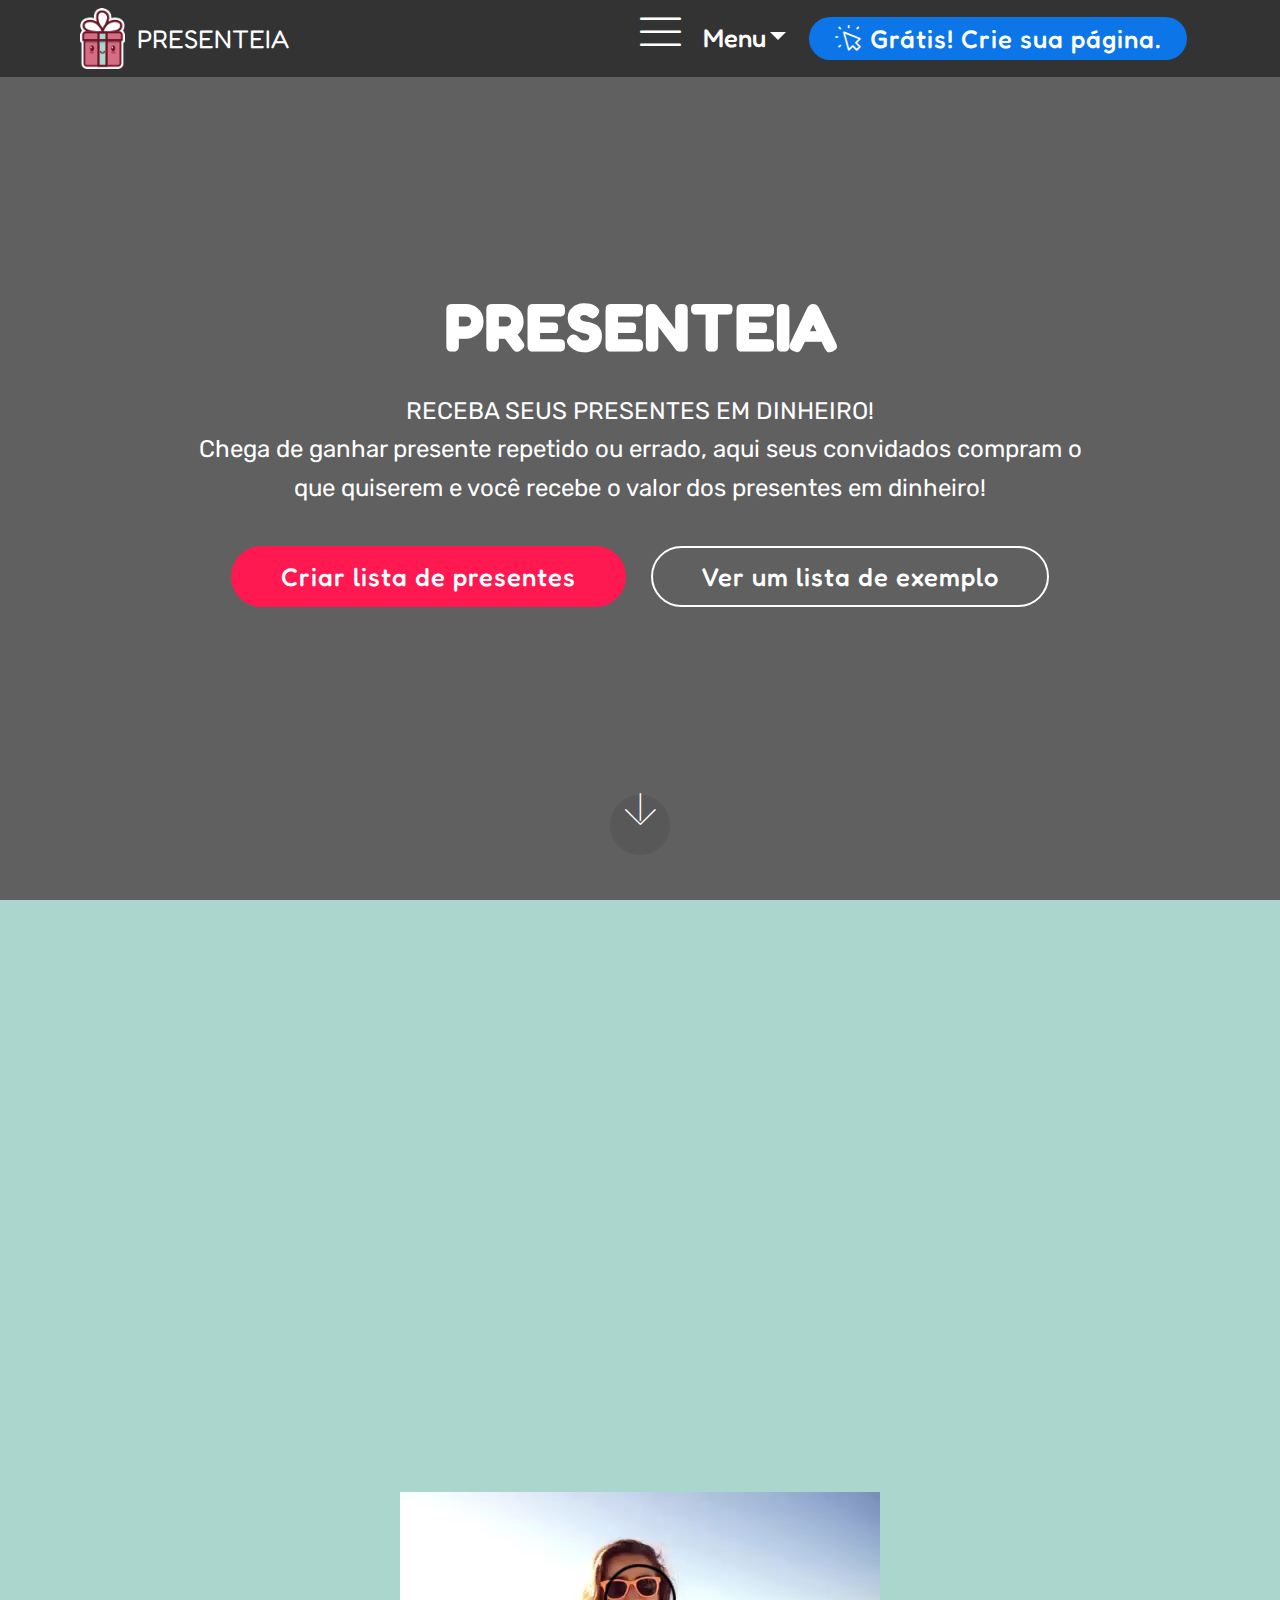
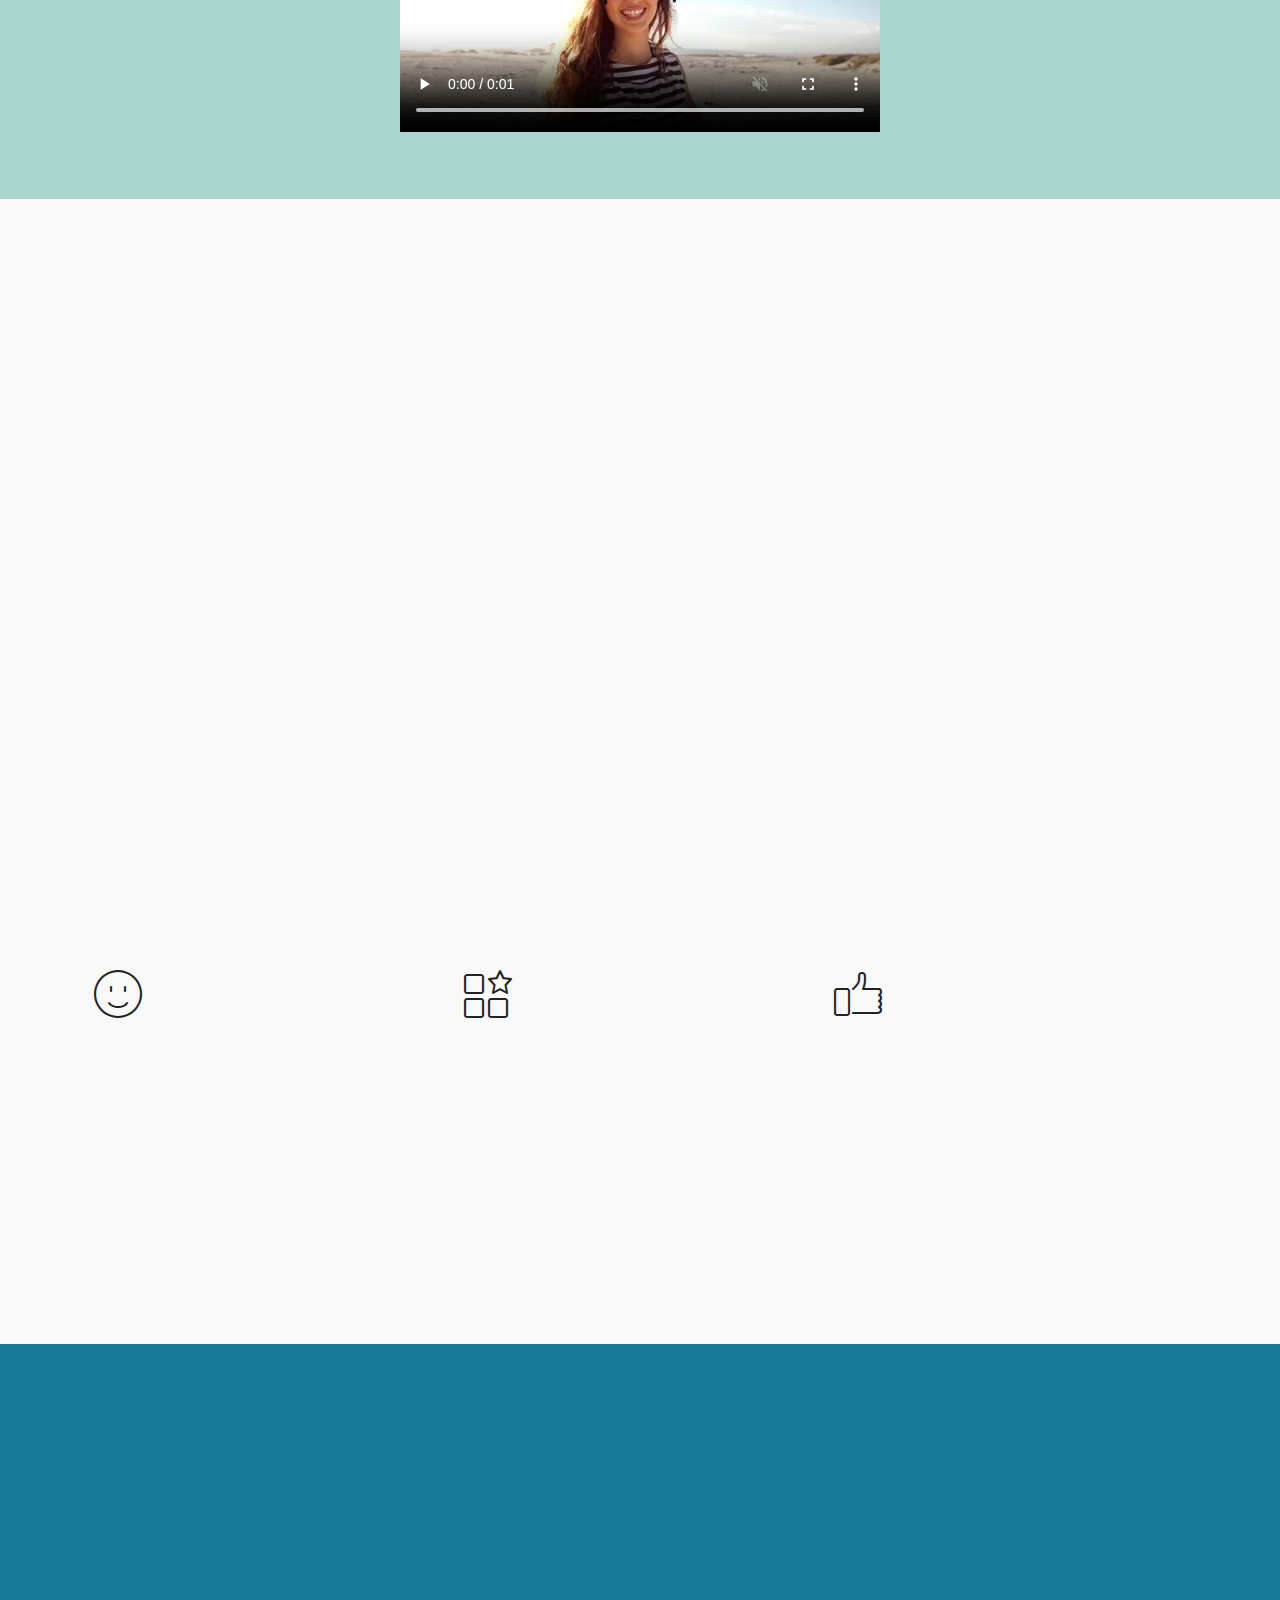
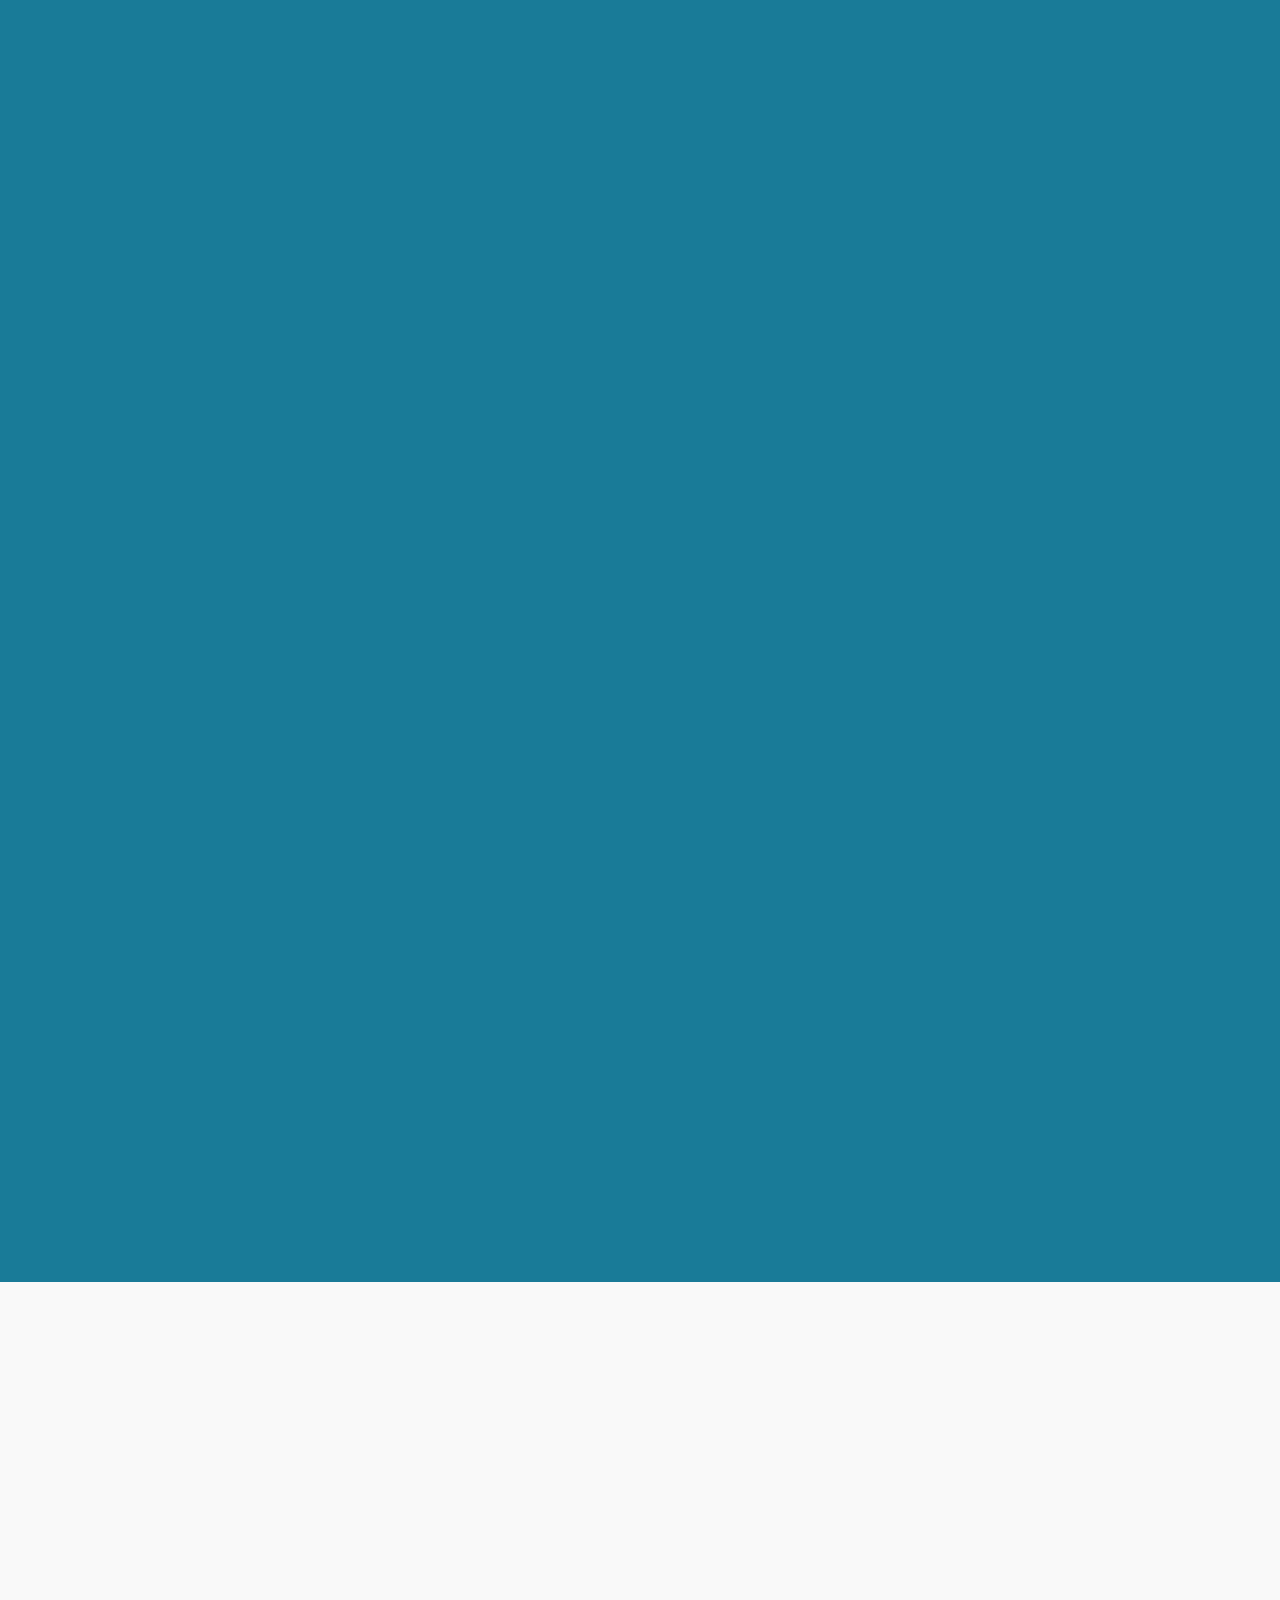
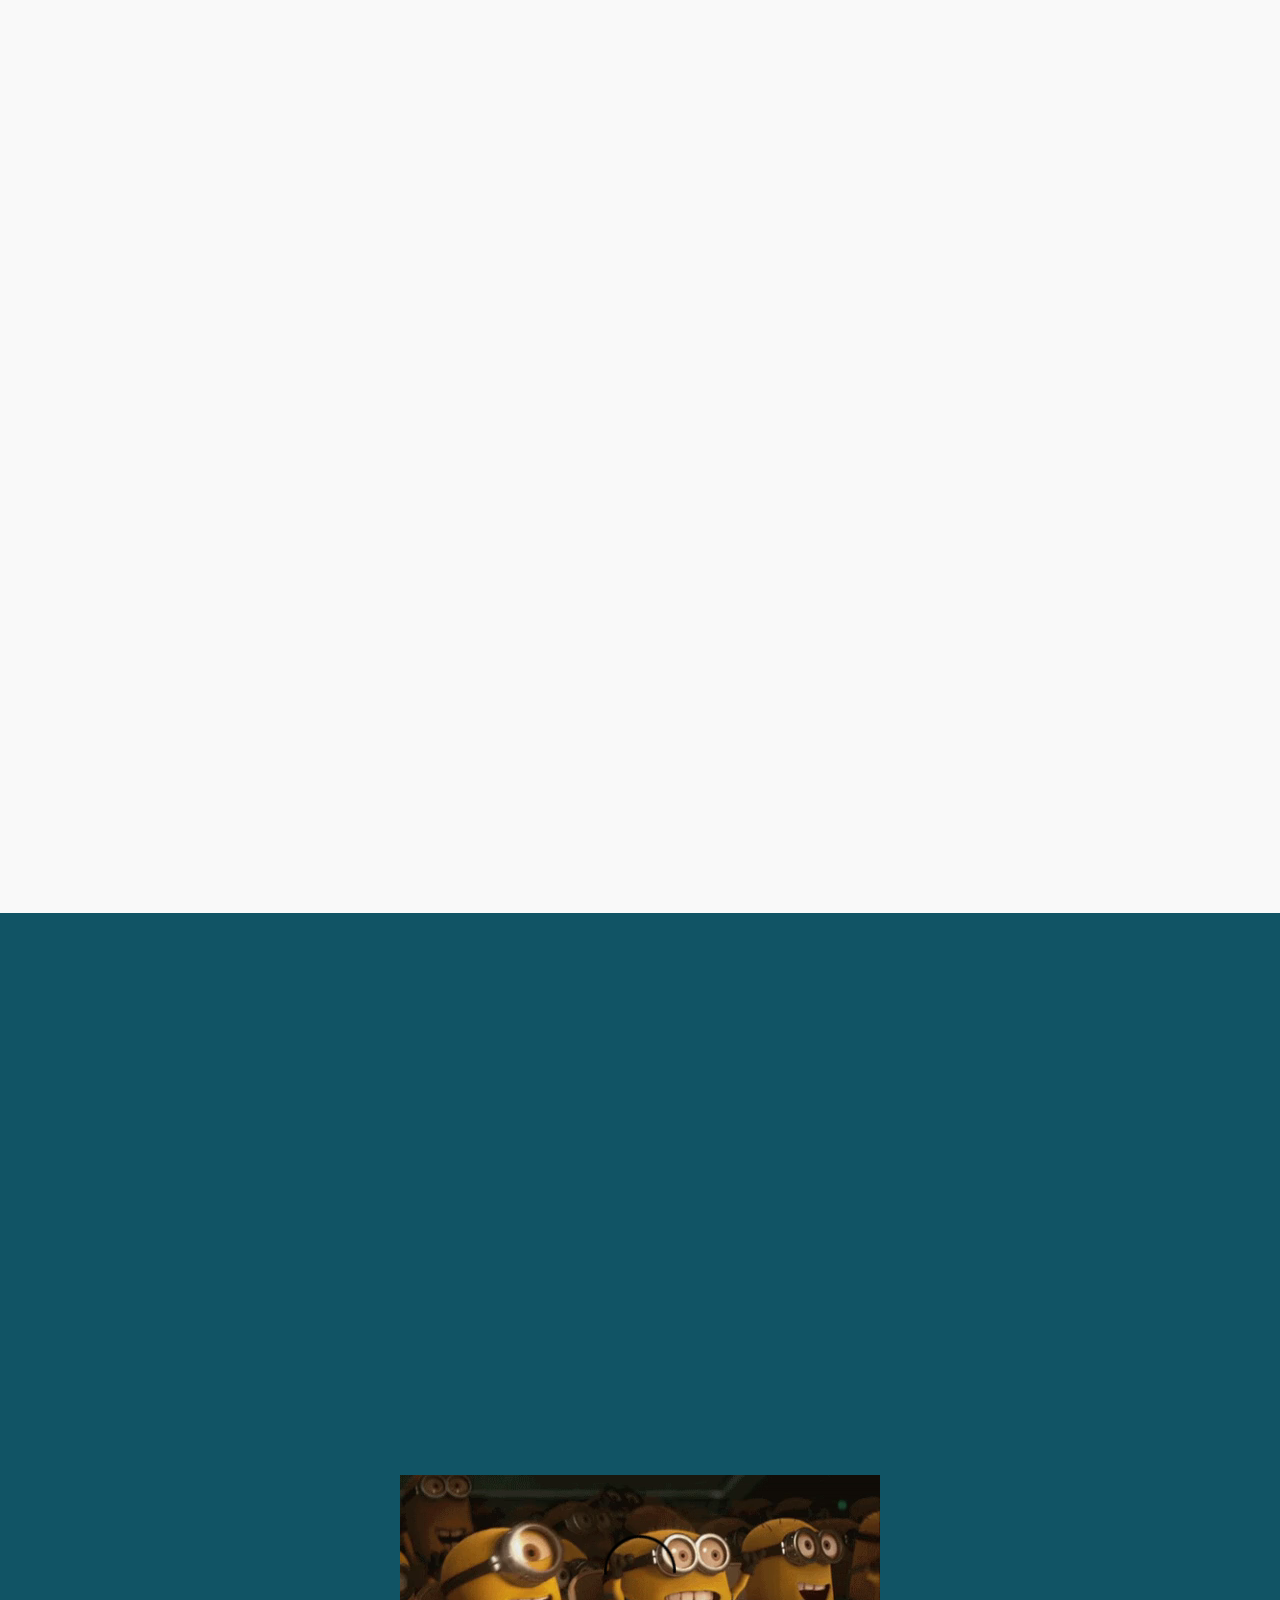
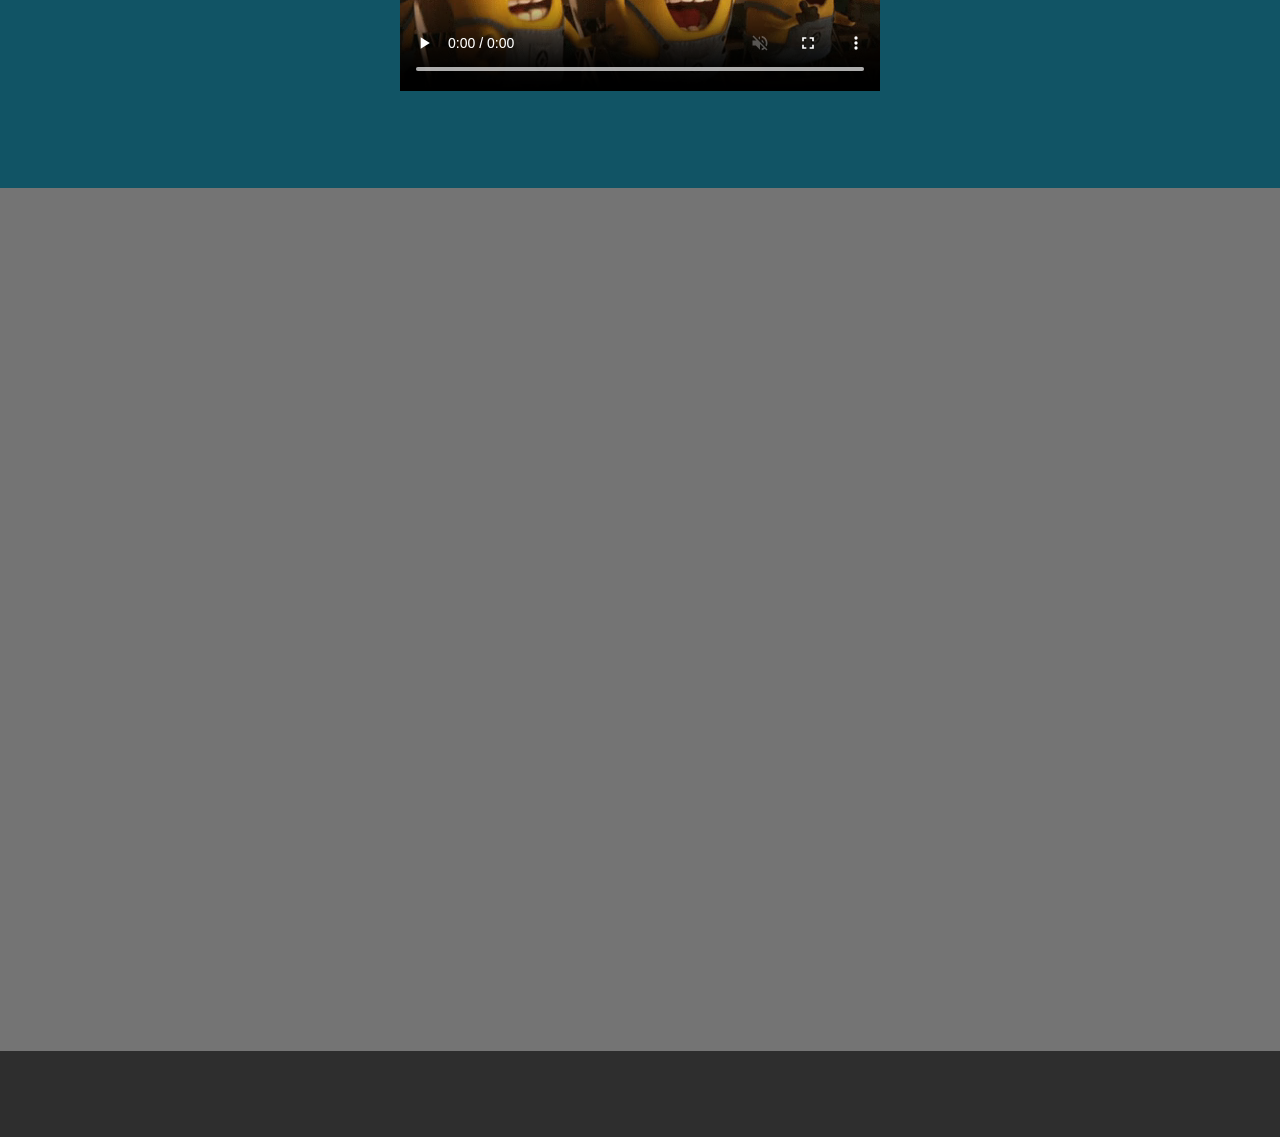
<file: index.html>
<!DOCTYPE html>
<html>
<head>
  <!-- Site made with Mobirise Website Builder v4.3.4, https://mobirise.com -->
  <meta charset="UTF-8">
  <meta http-equiv="X-UA-Compatible" content="IE=edge">
  <meta name="generator" content="Mobirise v4.3.4, mobirise.com">
  <meta name="viewport" content="width=device-width, initial-scale=1">
  <link rel="shortcut icon" href="/favicon.ico" type="image/x-icon">
  <meta name="description" content="PRESENTEIA - receba seus presentes em dinheiro! Chega de ganhar presente repetido ou errado, aqui seus convidados compram o que quiserem e você recebe o valor dos presentes em dinheiro!">
  <title>Presenteia. A melhor forma de ganhar presentes!</title>
  <link rel="stylesheet" href="assets/web/assets/mobirise-icons-bold/mobirise-icons-bold.css">
  <link rel="stylesheet" href="assets/web/assets/mobirise-icons/mobirise-icons.css">
  <link rel="stylesheet" href="assets/tether/tether.min.css">
  <link rel="stylesheet" href="assets/bootstrap/css/bootstrap.min.css">
  <link rel="stylesheet" href="assets/bootstrap/css/bootstrap-grid.min.css">
  <link rel="stylesheet" href="assets/bootstrap/css/bootstrap-reboot.min.css">
  <link rel="stylesheet" href="assets/dropdown/css/style.css">
  <link rel="stylesheet" href="assets/animate.css/animate.min.css">
  <link rel="stylesheet" href="assets/theme/css/style.css">
  <link rel="stylesheet" href="assets/mobirise/css/mbr-additional.css" type="text/css">
  
  
  <script>(function(w,d,s,l,i){w[l]=w[l]||[];w[l].push({'gtm.start':
new Date().getTime(),event:'gtm.js'});var f=d.getElementsByTagName(s)[0],
j=d.createElement(s),dl=l!='dataLayer'?'&l='+l:'';j.async=true;j.src=
'https://www.googletagmanager.com/gtm.js?id='+i+dl;f.parentNode.insertBefore(j,f);
})(window,document,'script','dataLayer','GTM-5D5BR7Z');</script>
<meta property="og:image" content="https://www.presenteia.com.br/assets/images/social_cover_a.jpg" />
</head>
<body>
<section class="menu cid-qA0Wo60BeO" once="menu" id="menu1-e" data-rv-view="31">  <nav class="navbar navbar-expand beta-menu navbar-dropdown align-items-center navbar-fixed-top navbar-toggleable-sm"> <button class="navbar-toggler navbar-toggler-right" type="button" data-toggle="collapse" data-target="#navbarSupportedContent" aria-controls="navbarSupportedContent" aria-expanded="false" aria-label="Toggle navigation"> <div class="hamburger"> <span></span> <span></span> <span></span> <span></span> </div> </button> <div class="menu-logo"> <div class="navbar-brand"> <span class="navbar-logo"> <a href="https://www.presenteia.com.br"> <img src="assets/images/logo2.png" alt="Presenteia" media-simple="true" style="height: 3.8rem;"> </a> </span> <span class="navbar-caption-wrap"><a class="navbar-caption text-white display-4" href="https://www.presenteia.com.br"><span style="font-weight: normal;"> PRESENTEIA </span></a></span> </div> </div> <div class="collapse navbar-collapse" id="navbarSupportedContent"> <ul class="navbar-nav nav-dropdown" data-app-modern-menu="true"><li class="nav-item dropdown"> <a class="nav-link link text-white dropdown-toggle display-4" href="index.html#o-que-e" data-toggle="dropdown-submenu" aria-expanded="false"> <span class="mbrib-menu mbr-iconfont mbr-iconfont-btn"></span> Menu</a> <div class="dropdown-menu"> <a class="text-white dropdown-item display-4" href="index.html#o-que-e"> <span class="mbri-info mbr-iconfont mbr-iconfont-btn"></span> O que é</a> <a class="text-white dropdown-item display-4" href="index.html#o-que-e"> <span class="mbri-info mbr-iconfont mbr-iconfont-btn"></span> O que é</a> <a class="text-white dropdown-item display-4" href="index.html#como-funciona"> <span class="mbrib-setting mbr-iconfont mbr-iconfont-btn"></span> &nbsp;Como funciona</a> <a class="text-white dropdown-item display-4" href="index.html#seguranca"> <span class="mbrib-key mbr-iconfont mbr-iconfont-btn"></span> Segurança!</a> <a class="text-white dropdown-item display-4" href="index.html#precos-e-taxas"> <span class="mbrib-cash mbr-iconfont mbr-iconfont-btn"></span> &nbsp;Preços e Taxas</a> <a class="text-white dropdown-item display-4" href="index.html#cadastro"> <span class="mbri-user mbr-iconfont mbr-iconfont-btn"></span> Cadastro grátis</a> <a class="text-white dropdown-item display-4" href="/modelo"> <span class="mbri-features mbr-iconfont mbr-iconfont-btn"></span>Ver um exemplo</a> <a class="text-white dropdown-item display-4" href="index.html#ajuda"> <span class="mbrib-question mbr-iconfont mbr-iconfont-btn"></span> &nbsp;Ajuda, enviar e-mail</a> </div> </li></ul> <div class="navbar-buttons mbr-section-btn"><a class="btn btn-sm btn-primary display-4" href="index.html#cadastro"> <span class="mbrib-cursor-click mbr-iconfont mbr-iconfont-btn"></span> Grátis! Crie sua página.</a></div> </div> </nav> </section>

<section class="engine"><a href="https://mobirise.co/q">bootstrap slider</a></section><section class="cid-qA0Wo6HFC0 mbr-fullscreen" data-bg-video="https://www.youtube.com/embed/ZKODEMifHH4?rel=0&amp;showinfo=0&amp;autoplay=1&amp;loop=1" id="header2-f" data-rv-view="33">

    

    <div class="mbr-overlay" style="opacity: 0.7; background-color: rgb(35, 35, 35);"></div>

    <div class="container align-center">
        <div class="row justify-content-md-center">
            <div class="mbr-white col-md-10">
                <h1 class="mbr-section-title mbr-bold pb-3 mbr-fonts-style display-1">
                    PRESENTEIA</h1>
                
                <p class="mbr-text pb-3 mbr-fonts-style display-5">RECEBA SEUS PRESENTES EM DINHEIRO!<br>Chega de ganhar presente repetido ou errado, aqui seus convidados compram o que quiserem e você recebe o valor dos presentes em dinheiro!</p>
                <div class="mbr-section-btn"><a class="btn btn-md btn-secondary display-4" href="index.html#cadastro">Criar lista de presentes</a>
                    <a class="btn btn-md btn-white-outline display-4" href="/modelo">Ver um lista de exemplo</a></div>
            </div>
        </div>
    </div>
    <div class="mbr-arrow hidden-sm-down" aria-hidden="true">
        <a href="#next">
            <i class="mbri-down mbr-iconfont"></i>
        </a>
    </div>
</section>

<section class="mbr-section content4 cid-qA1vtdsKSi" id="o-que-e" data-rv-view="37">

    

    <div class="container">
        <div class="media-container-row">
            <div class="title col-12 col-md-8">
                <h2 class="align-center pb-3 mbr-fonts-style display-2">
                    O que é o Presenteia e porque ele existe</h2>
                <h3 class="mbr-section-subtitle align-center mbr-light mbr-fonts-style display-5">
                    Todos nós gostamos de ganhar presentes em qualquer ocasião que seja, porém nem sempre gostamos do que ganhamos.<br>Muitas vezes os presentes não são bem o que esperávamos, nos fazendo ter que ir até a loja trocar ou no pior dos casos deixar o produto esquecido no fundo do armário.<br><br>Para resolver esse problema, criamos o Presenteia, aqui você cria uma página com os presentes que quiser e cada vez que alguém comprar algo, você recebe o valor do presente em DINHEIRO!<br><br>SIMPLES ASSIM! Você cria uma página, as pessoas compram por ela e o dinheiro cai no seu bolso!</h3>
                
            </div>
        </div>
    </div>
</section>

<section class="cid-qA7W10xZHW" id="image3-13" data-rv-view="39">

	

	<center>
		<video controls="controls" loop="loop" autoplay="autoplay" playsinline="playsinline" muted="muted">
			<source src="assets/videos/celebrate.mp4" type="video/mp4">
		</video>
	</center>
</section>

<section class="features14 cid-qA1Vt4aj9O" id="como-funciona" data-rv-view="40">
    
    

    
    <div class="container align-center">
        <h2 class="mbr-section-title pb-3 mbr-fonts-style display-2">Como funciona?</h2>
        <h3 class="mbr-section-subtitle pb-5 mbr-fonts-style display-5">Fácil! Apenas 4 passos te separam dos presentes perfeitos!</h3>
        <div class="media-container-column">
            <div class="row justify-content-center">
                <div class="card p-4 col-12 col-md-6 col-lg-4">
                    <div class="media pb-3">
                        <div class="card-img align-self-center">
                            <span class="mbr-iconfont mbri-smile-face" media-simple="true"></span>
                        </div>
                        <div class="media-body">
                            <h4 class="card-title py-2 align-left mbr-fonts-style display-5">1. Crie sua conta / cadastro</h4>
                        </div>
                    </div>                
                    <div class="card-box align-left">
                        <p class="mbr-text mbr-fonts-style display-7">
                           Cadastre-se em nosso site preenchendo o formulário no final da página (clique aqui para ir ao formulário).
                        </p>
                    </div>
                </div>

                <div class="card p-4 col-12 col-md-6 col-lg-4">
                <div class="media pb-3">
                    <div class="card-img align-self-center">
                        <span class="mbr-iconfont mbri-features" media-simple="true"></span>
                    </div>
                    <div class="media-body">
                        <h4 class="card-title py-2 align-left mbr-fonts-style display-5">2. Escolha os produtos / presentes</h4>
                    </div>
                </div>
                    <div class="card-box align-left">
                        <p class="mbr-text mbr-fonts-style display-7">Esse é o passo mais importante na verdade, para sua página ficar bonita e interessante é necessário que escolha alguns presentes e diga o quanto quer receber por cada presente.
<br>Veja aqui uma página que deixamos de exemplo.&nbsp;</p>
                    </div>
                </div>

                <div class="card p-4 col-12 col-md-6 col-lg-4">
                <div class="media pb-3">
                    <div class="card-img align-self-center">
                        <span class="mbr-iconfont mbri-like" media-simple="true"></span>
                    </div>
                    <div class="media-body">
                        <h4 class="card-title py-2 align-left mbr-fonts-style display-5">3. Pronto, agora é só compartilhar</h4>
                    </div>
                </div>
                    <div class="card-box align-left">
                        <p class="mbr-text mbr-fonts-style display-7">
                           Agora que sua página esta pronta e configurada, basta divulgar o link para todo mundo e começar a receber o dinheiro.<br><a href="/modelo">Veja aqui uma página de exemplo</a>.
                        </p>
                    </div>
                </div>

                
            </div>
            <div class="media-container-row">
                <div class="mbr-figure" style="width: 60%;">
                    <img src="assets/images/money.jpg" alt="Presenteia" title="" media-simple="true">
                </div>
            </div>
        </div>
    </div>
</section>

<section class="mbr-section content4 cid-qA6zromj0v" id="seguranca" data-rv-view="43">

    

    <div class="container">
        <div class="media-container-row">
            <div class="title col-12 col-md-8">
                <h2 class="align-center pb-3 mbr-fonts-style display-2">
                    SEGURANÇA!</h2>
                <h3 class="mbr-section-subtitle align-center mbr-light mbr-fonts-style display-5">Falar que o sistema é seguro todos falam, nós também podemos falar, ou melhor o Presenteia pode afirmar que nos preocupamos muito com a segurança de suas informações e que aqui é um ambiente confiável.<br><br>Mas não vamos ficar só falando, vamos mostrar porque! Toda sua navegação em nosso site é com HTTPS, ou seja, em seu navegador sempre terá um cadeado verde e/ou uma mensagem de "Seguro", sua página de presentes também será assim, gerando mais confiança e tranquilidade para seus amigos e familiares.<br><br><strong>Segurança com seu dinheiro!</strong><br><br>O dinheiro é seu, então nada mais justo do que ele ficar contigo.<br>Todas as compras na sua página caem direto na sua conta do Mercado pago e de lá você pode decidir se utilizará para fazer compras, transferir para sua conta bancária ou qualquer outra possibilidade que existir.<br><br>Não existe isso de ficarmos com seu dinheiro e depois transferir para você, ele será seu desde o primieiro momento.</h3>
                
            </div>
        </div>
    </div>
</section>

<section class="cid-qA8IlSW5Nu" id="image3-1h" data-rv-view="45">

    

    <figure class="mbr-figure container">
            <div class="image-block" style="width: 80%;">
                <img src="assets/images/pexels-photo-256738.jpeg" width="1400" alt="Mobirise" title="" media-simple="true">
                
            </div>
    </figure>
</section>

<section class="mbr-section content5 cid-qA1TXGXKpA" id="precos-e-taxas" data-rv-view="47">

    

    

    <div class="container">
        <div class="media-container-row">
            <div class="title col-12 col-md-8">
                <h2 class="align-center mbr-bold mbr-white pb-3 mbr-fonts-style display-1"><span style="font-weight: normal;">&nbsp; Preços e Taxas</span></h2>
                <h3 class="mbr-section-subtitle align-center mbr-light mbr-white pb-3 mbr-fonts-style display-5">
                    Quanto cobramos de você? Nada e nem vamos cobrar. <strong>Nosso serviço é totalmente gratuito</strong>!<br><br>Vale ressaltar, que nosso serviço depende de um processador de pagamentos, ou seja, uma empresa que é responsável por emitir os boletos e debitar dos cartões de crédito. Nesse caso eles cobraram um taxa de 4,99% a cada compra e quando você for transferi para sua conta bancária será cobrado R$ 3,00.<br>Você pode ver mais detalhes e entender melhor essas taxas <a href="https://www.mercadopago.com.br/ajuda/custo-receber-pagamentos_453" target="_blank">site do Mercado Pago</a>.</h3>
                
                
            </div>
        </div>
    </div>
</section>

<section class="cid-qA8Che3bBR" id="image3-1c" data-rv-view="50">

    

    <figure class="mbr-figure container">
            <div class="image-block" style="width: 80%;">
                <img src="assets/images/stocksnap-wnfc0ty1er.jpg" width="1400" alt="Mobirise" title="" media-simple="true">
                
            </div>
    </figure>
</section>

<section class="mbr-section form1 cid-qA6XQqDxEC" id="cadastro" data-rv-view="52">

    

    
    <div class="container">
        <div class="row justify-content-center">
            <div class="title col-12 col-lg-8">
                <h2 class="mbr-section-title align-center pb-3 mbr-fonts-style display-2">
                    CADASTRO</h2>
                <h3 class="mbr-section-subtitle align-center mbr-light pb-3 mbr-fonts-style display-5">Bom saber que chegou até aqui, agora falta pouco para ganhar seus presentes da melhor maneira, em dinheiro!<br><br>Preencha os dados abaixo para criarmos sua página</h3>
            </div>
        </div>
    </div>
    <div class="container">
        <div class="row justify-content-center">
            <div class="media-container-column col-lg-8" data-form-type="formoid">
                    <div data-form-alert="" hidden="">Muito boa escolha :) ... Agora por favor aguarde nosso e-mail com os próximos passos, falta muito pouco para ter sua página</div>
            
                    <form class="mbr-form" action="https://mobirise.com/" method="post" data-form-title="Presenteia Form"><input type="hidden" data-form-email="true" value="u7+w4VOzgPOmY1b3TJCMNeqy+ajWC/gXFYL219OGJ54VRjyBsicMof1R/v5WgmUFJglO1fH9ML117aOb4rjA0hnbr7v6G3ScvzfzbC6+Lnfcj6RqxCVbSfVhi1Jvky2Q">
                        <div class="row row-sm-offset">
                            <div class="col-md-4 multi-horizontal" data-for="name">
                                <div class="form-group">
                                    <label class="form-control-label mbr-fonts-style display-7" for="name-cadastro">Nome</label>
                                    <input type="text" class="form-control" name="name" data-form-field="Name" required="" placeholder="Seu nome" id="name-cadastro">
                                </div>
                            </div>
                            <div class="col-md-4 multi-horizontal" data-for="email">
                                <div class="form-group">
                                    <label class="form-control-label mbr-fonts-style display-7" for="email-cadastro">Email</label>
                                    <input type="email" class="form-control" name="email" data-form-field="Email" required="" placeholder="Seu email" id="email-cadastro">
                                </div>
                            </div>
                            
                        </div>
                        
            
                        <span class="input-group-btn"><button href="" type="submit" class="btn btn-primary btn-form display-4">CRIAR PÁGINA</button></span>
                    </form>
            </div>
        </div>
    </div>
</section>

<section class="cid-qA8H18JKT6" id="image3-1g" data-rv-view="55">

	

	<center>
		<video controls="controls" loop="loop" autoplay="autoplay" playsinline="playsinline" muted="muted">
			<source src="assets/videos/celebrate-2.mp4" type="video/mp4">
		</video>
	</center>
</section>

<section class="mbr-section form1 cid-qA6Y7QPPPP mbr-parallax-background" id="ajuda" data-rv-view="56">

    

    <div class="mbr-overlay" style="opacity: 0.6; background-color: rgb(35, 35, 35);">
    </div>
    <div class="container">
        <div class="row justify-content-center">
            <div class="title col-12 col-lg-8">
                <h2 class="mbr-section-title align-center pb-3 mbr-fonts-style display-2">AJUDA?            </h2>
                <h3 class="mbr-section-subtitle align-center mbr-light pb-3 mbr-fonts-style display-5">
                    Gostou da nossa ideia mas ainda não esta convencido? Ficou com dúvida sobre alguma coisa?<br><br>Por favor, deixo nos saber como podemos te ajudar.</h3>
            </div>
        </div>
    </div>
    <div class="container">
        <div class="row justify-content-center">
            <div class="media-container-column col-lg-8" data-form-type="formoid">
                    <div data-form-alert="" hidden="">OK! Já recebemos sua mensagem e daqui a pouco já teremos as respostas que precisa. Obrigado e felicidades no seu dia.</div>
            
                    <form class="mbr-form" action="https://mobirise.com/" method="post" data-form-title="Presenteia Form"><input type="hidden" data-form-email="true" value="wlrpaHaFWx5t9JyuJM4VUAw6R95kFh18gLYmwsv8eq5cPfchjVsj1JwIkdq+OCk5PyTXPobVe2gEbDWqFy1Rli7j4B+mAkg7f9aefpnJAbDBw7YNykG6veqZtD5XeX81">
                        <div class="row row-sm-offset">
                            <div class="col-md-4 multi-horizontal" data-for="name">
                                <div class="form-group">
                                    <label class="form-control-label mbr-fonts-style display-7" for="name-ajuda">Nome</label>
                                    <input type="text" class="form-control" name="name" data-form-field="Name" required="" placeholder="Seu nome" id="name-ajuda">
                                </div>
                            </div>
                            <div class="col-md-4 multi-horizontal" data-for="email">
                                <div class="form-group">
                                    <label class="form-control-label mbr-fonts-style display-7" for="email-ajuda">Email</label>
                                    <input type="email" class="form-control" name="email" data-form-field="Email" required="" placeholder="Seu email" id="email-ajuda">
                                </div>
                            </div>
                            
                        </div>
                        <div class="form-group" data-for="message">
                            <label class="form-control-label mbr-fonts-style display-7" for="message-ajuda">Messagem</label>
                            <textarea type="text" class="form-control" name="message" rows="7" data-form-field="Message" placeholder="Mensagem" id="message-ajuda"></textarea>
                        </div>
            
                        <span class="input-group-btn"><button href="" type="submit" class="btn btn-primary btn-form display-4">ENVIAR</button></span>
                    </form>
            </div>
        </div>
    </div>
</section>

<section once="" class="cid-qA6EFGrt5p" id="footer" data-rv-view="59">

    

    

    <div class="container">
        <div class="media-container-row align-center mbr-white">
            <div class="col-12">
                <p class="mbr-text mb-0 mbr-fonts-style display-7">
                    © Copyright 2017 Presenteia - São Paulo / SP
                </p>
            </div>
        </div>
    </div>
</section>


  <script src="assets/web/assets/jquery/jquery.min.js"></script>
  <script src="assets/tether/tether.min.js"></script>
  <script src="assets/popper/popper.min.js"></script>
  <script src="assets/bootstrap/js/bootstrap.min.js"></script>
  <script src="assets/dropdown/js/script.min.js"></script>
  <script src="assets/touch-swipe/jquery.touch-swipe.min.js"></script>
  <script src="assets/smooth-scroll/smooth-scroll.js"></script>
  <script src="assets/jquery-mb-ytplayer/jquery.mb.ytplayer.min.js"></script>
  <script src="assets/jquery-mb-vimeo_player/jquery.mb.vimeo_player.js"></script>
  <script src="assets/jarallax/jarallax.min.js"></script>
  <script src="assets/viewport-checker/jquery.viewportchecker.js"></script>
  <script src="assets/theme/js/script.js"></script>
  <script src="assets/formoid/formoid.min.js"></script>
  
  
 <div id="scrollToTop" class="scrollToTop mbr-arrow-up"><a style="text-align: center;"><i class="mbri-down mbr-iconfont"></i></a></div>
    <input name="animation" type="hidden">
  </body>
</html>
</file>
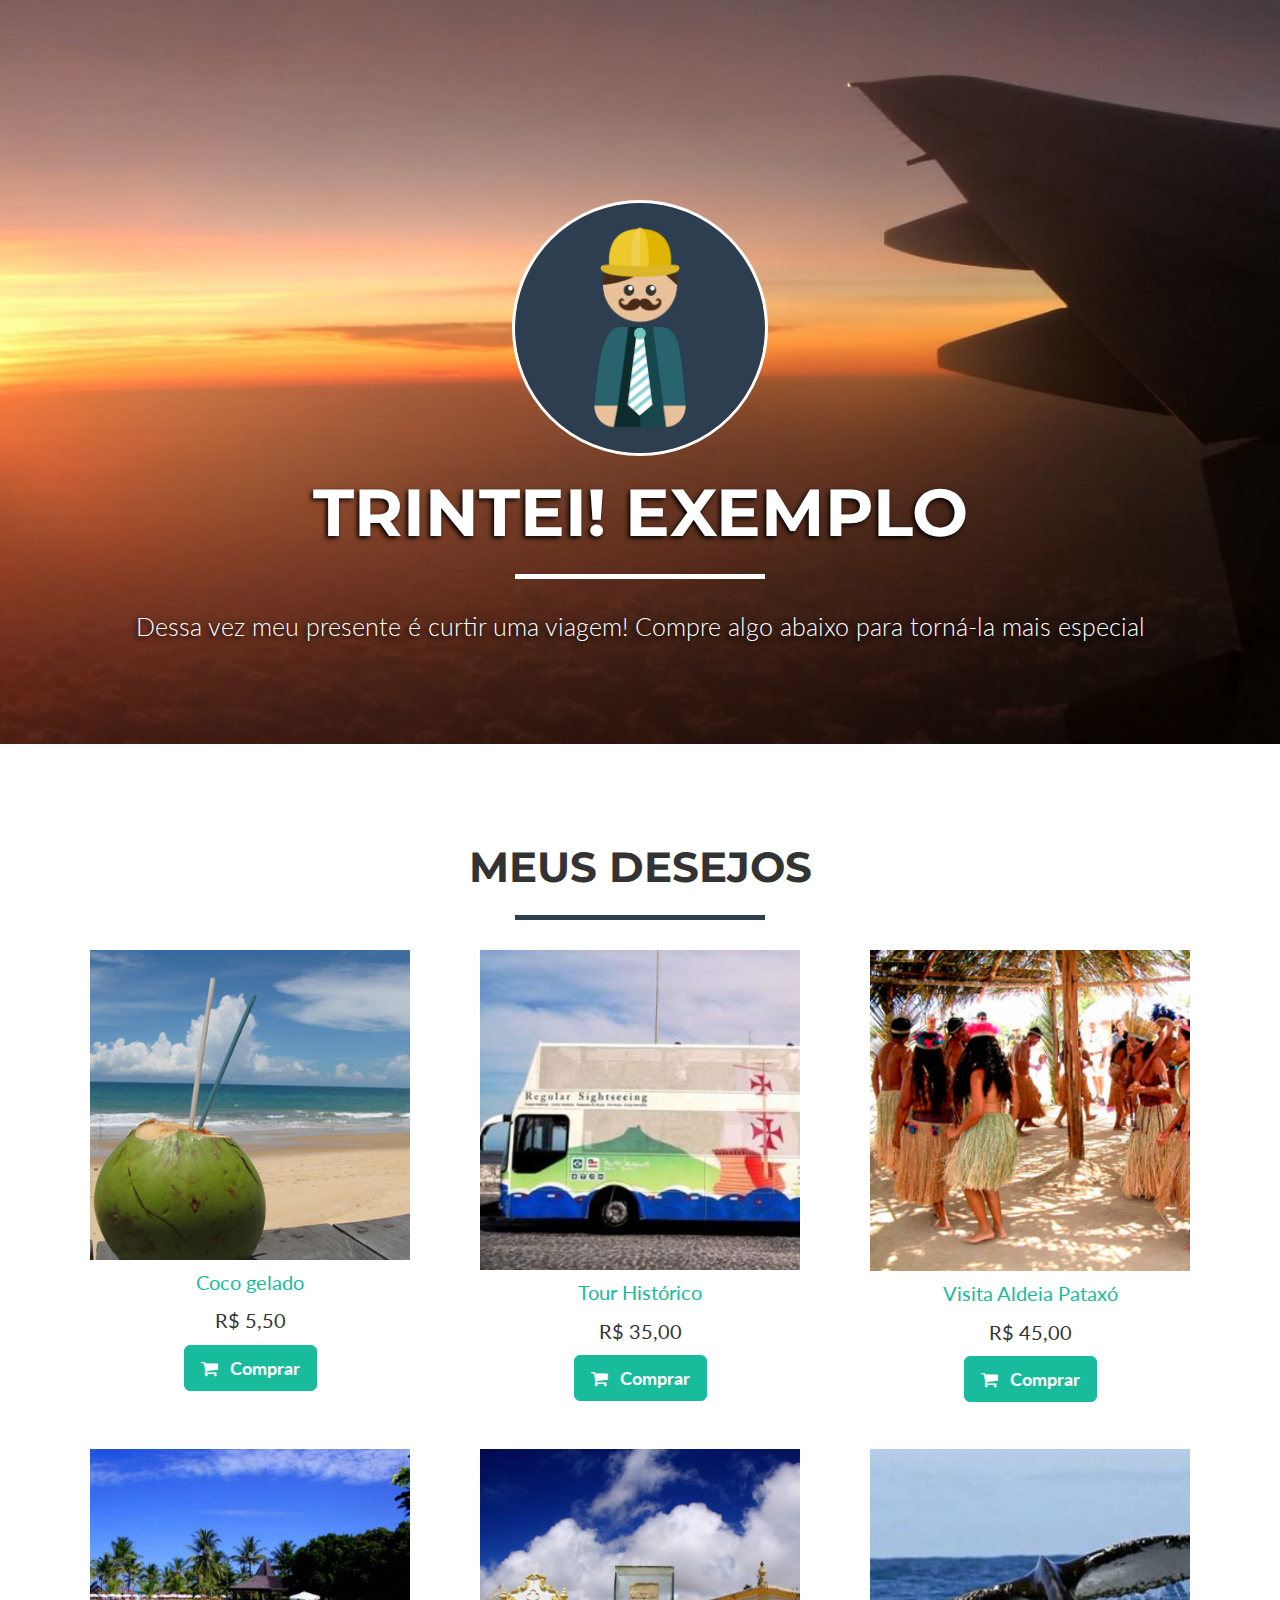
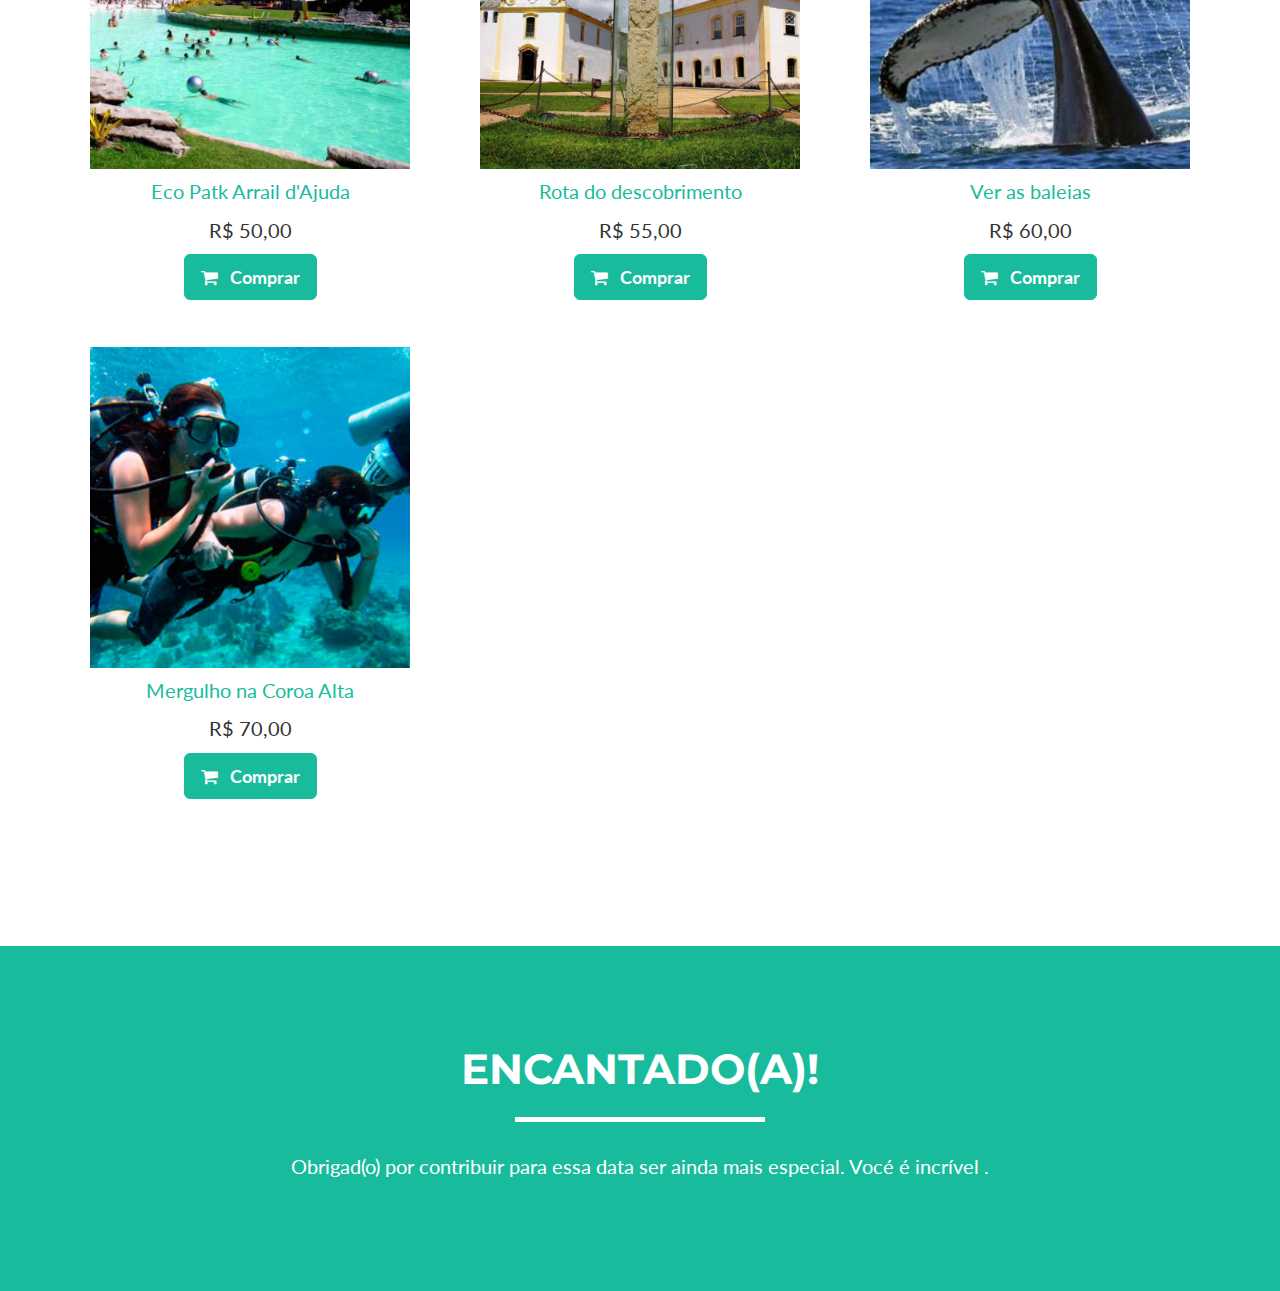
<file: modelo/index.html>
<!DOCTYPE html>
<html lang="pt">

<head>
	<title>Demonstração - Meus presentes :)</title>

	<meta charset="utf-8">
	<meta http-equiv="X-UA-Compatible" content="IE=edge">
	<meta name="viewport" content="width=device-width, initial-scale=1">

	<!-- Bootstrap Core CSS -->
	<link href="vendor/bootstrap/css/bootstrap.min.css" rel="stylesheet">
	<!-- Theme CSS -->
	<link href="css/freelancer.min.css" rel="stylesheet">
	<!-- Custom Fonts -->
	<link href="vendor/font-awesome/css/font-awesome.min.css" rel="stylesheet" type="text/css">
	<link href="https://fonts.googleapis.com/css?family=Montserrat:400,700" rel="stylesheet" type="text/css">
	<link href="https://fonts.googleapis.com/css?family=Lato:400,700,400italic,700italic" rel="stylesheet" type="text/css">

	<!--[if lt IE 9]>
		<script src="https://oss.maxcdn.com/libs/html5shiv/3.7.0/html5shiv.js"></script>
		<script src="https://oss.maxcdn.com/libs/respond.js/1.4.2/respond.min.js"></script>
	<![endif]-->

	<style>
		.product-info {
			min-height: 130px;
			text-align: center;
			margin: 8px 0 0;
		}
		
		.portfolio-item {
			margin-left: 20px !important;
			margin-right: 20px !important;
			margin-bottom: 40px !important;
		}

		.portfolio-link {
			max-width: none !important;
		}

		.portfolio-link img {
			margin: 0 auto;
		}

		header {
			background: #2c3e50 url('img/aviao_cover.jpg') no-repeat center center;
			background-size: cover;

			text-shadow: -2px 2px 5px #000;
		}

		.photo {
			display: block;
			max-width: 256px;
			max-height: 256px;
			border: 3px solid #FFF;
			border-radius: 50%;
			overflow: hidden;
			margin: 0 auto;
		}

		.qd-first-line {
			clear: both;
		}
	</style>
</head>

<body id="page-top" class="index">
	<!-- Header -->
	<header>
		<div class="container" id="maincontent" tabindex="-1">
			<div class="row">
				<div class="col-xs-12">
					<span class="photo"> <img class="img-responsive" src="img/profile.png" alt=""> </span>
					<div class="intro-text">
						<h1 class="name">Trintei! Exemplo</h1>
						<hr class="star-light">
						<span class="skills">Dessa vez meu presente é curtir uma viagem! Compre algo abaixo para torná-la mais especial</span> 
					</div>
				</div>
			</div>
		</div>
	</header>

	<!-- Portfolio Grid Section -->
	<section id="portfolio">
		<div class="container">
			<div class="row">
				<div class="col-xs-12 text-center">
					<h2>Meus desejos</h2>
					<hr class="star-primary">
				</div>
			</div>
			<div class="row">

				<div class="col-xs-12 col-sm-6 col-md-4 portfolio-item-wrapper">
					<div class="portfolio-item">
						<a href="http://mpago.la/xoyq" class="portfolio-link">
							<div class="caption">
								<div class="caption-content"> <i class="fa fa-cart-plus fa-4x"></i> </div>
							</div>
							<img src="img/coco.jpg" class="img-responsive" />
						</a>
						<div class="product-info">
							<p><a href="http://mpago.la/xoyq">Coco gelado</a> </p>
							<p>R$ 5,50</p>
							<a class="btn btn-success btn-lg" href="http://mpago.la/xoyq"><i class="fa fa-shopping-cart"></i> &nbsp; Comprar</a>
						</div>
					</div>
				</div>

				<div class="col-xs-12 col-sm-6 col-md-4 portfolio-item-wrapper">
					<div class="portfolio-item">
						<a href="http://mpago.la/tUXP" class="portfolio-link">
							<div class="caption">
								<div class="caption-content"> <i class="fa fa-cart-plus fa-4x"></i> </div>
							</div>
							<img src="img/bus.jpg" class="img-responsive" />
						</a>
						<div class="product-info">
							<p><a href="http://mpago.la/tUXP">Tour Histórico</a> </p>
							<p>R$ 35,00</p>
							<a class="btn btn-success btn-lg" href="http://mpago.la/tUXP"><i class="fa fa-shopping-cart"></i> &nbsp; Comprar</a>
						</div>
					</div>
				</div>

				<div class="col-xs-12 col-sm-6 col-md-4 portfolio-item-wrapper">
					<div class="portfolio-item">
						<a href="http://mpago.la/OUj2" class="portfolio-link">
							<div class="caption">
								<div class="caption-content"> <i class="fa fa-cart-plus fa-4x"></i> </div>
							</div>
							<img src="img/TRibo.jpg" class="img-responsive" />
						</a>
						<div class="product-info">
							<p><a href="http://mpago.la/OUj2">Visita Aldeia Pataxó</a> </p>
							<p>R$ 45,00</p>
							<a class="btn btn-success btn-lg" href="http://mpago.la/OUj2"><i class="fa fa-shopping-cart"></i> &nbsp; Comprar</a>
						</div>
					</div>
				</div>

				<div class="col-xs-12 col-sm-6 col-md-4 portfolio-item-wrapper">
					<div class="portfolio-item">
						<a href="http://mpago.la/ZQtR" class="portfolio-link">
							<div class="caption">
								<div class="caption-content"> <i class="fa fa-cart-plus fa-4x"></i> </div>
							</div>
							<img src="img/eco-park.jpg" class="img-responsive" />
						</a>
						<div class="product-info">
							<p><a href="http://mpago.la/ZQtR">Eco Patk Arrail d'Ajuda</a> </p>
							<p>R$ 50,00</p>
							<a class="btn btn-success btn-lg" href="http://mpago.la/ZQtR"><i class="fa fa-shopping-cart"></i> &nbsp; Comprar</a>
						</div>
					</div>
				</div>

				<div class="col-xs-12 col-sm-6 col-md-4 portfolio-item-wrapper">
					<div class="portfolio-item">
						<a href="http://mpago.la/S9MV" class="portfolio-link">
							<div class="caption">
								<div class="caption-content"> <i class="fa fa-cart-plus fa-4x"></i> </div>
							</div>
							<img src="img/rota.jpg" class="img-responsive" />
						</a>
						<div class="product-info">
							<p><a href="http://mpago.la/S9MV">Rota do descobrimento</a> </p>
							<p>R$ 55,00</p>
							<a class="btn btn-success btn-lg" href="http://mpago.la/S9MV"><i class="fa fa-shopping-cart"></i> &nbsp; Comprar</a>
						</div>
					</div>
				</div>

				<div class="col-xs-12 col-sm-6 col-md-4 portfolio-item-wrapper">
					<div class="portfolio-item">
						<a href="http://mpago.la/BJ4O" class="portfolio-link">
							<div class="caption">
								<div class="caption-content"> <i class="fa fa-cart-plus fa-4x"></i> </div>
							</div>
							<img src="img/baleia.jpg" class="img-responsive" />
						</a>
						<div class="product-info">
							<p><a href="http://mpago.la/BJ4O">Ver as baleias</a> </p>
							<p>R$ 60,00</p>
							<a class="btn btn-success btn-lg" href="http://mpago.la/BJ4O"><i class="fa fa-shopping-cart"></i> &nbsp; Comprar</a>
						</div>
					</div>
				</div>

				<div class="col-xs-12 col-sm-6 col-md-4 portfolio-item-wrapper">
					<div class="portfolio-item">
						<a href="http://mpago.la/hJdL" class="portfolio-link">
							<div class="caption">
								<div class="caption-content"> <i class="fa fa-cart-plus fa-4x"></i> </div>
							</div>
							<img src="img/004.jpg" class="img-responsive" />
						</a>
						<div class="product-info">
							<p><a href="http://mpago.la/hJdL">Mergulho na Coroa Alta</a></p>
							<p>R$ 70,00</p>
							<a class="btn btn-success btn-lg" href="http://mpago.la/hJdL"><i class="fa fa-shopping-cart"></i> &nbsp; Comprar</a>
						</div>
					</div>
				</div>

			</div>
		</div>
	</section>

	<!-- About Section -->
	<section class="success" id="about">
		<div class="container">
			<div class="row">
				<div class="col-xs-12 text-center">
					<h2>Encantado(a)!</h2>
					<hr class="star-light">
				</div>
			</div>
			<div class="row">
				<div class="col-xs-12 text-center">
					<p>Obrigad(o) por contribuir para essa data ser ainda mais especial. Vocé é incrível .</p>
				</div>
			</div>
		</div>
	</section>

	<!-- Scroll to Top Button (Only visible on small and extra-small screen sizes) -->
	<div class="scroll-top page-scroll hidden-sm hidden-lg hidden-md">
		<a class="btn btn-primary" href="#page-top">
			<i class="fa fa-chevron-up"></i>
		</a>
	</div>

	<script src="https://code.jquery.com/jquery-3.2.1.slim.min.js" crossorigin="anonymous" integrity="sha256-k2WSCIexGzOj3Euiig+TlR8gA0EmPjuc79OEeY5L45g="></script>
	<script>
		$(function () {
			function setFirstLine() {
				var curTop;
				var shelf = $(".portfolio-item-wrapper").removeClass('qd-first-line');
				shelf.first().addClass("qd-first-line");

				function setFirst() {
					shelf.each(function () {
						var $t = $(this);

						if ($t.is(".qd-first-line")) {
							curTop = $t.offset().top;
							shelf = shelf.not($t);
							return;
						}

						var offsetTop = $t.offset().top;
						if (offsetTop >= curTop - 10 && offsetTop <= curTop + 10)
							shelf = shelf.not($t);
						else {
							$t.addClass("qd-first-line");
							return false;
						}
					});

					if (shelf.length)
						setFirst();
				};
				setFirst();
			};
			setFirstLine();
			$(window).on('resize', setFirstLine);
		});
	</script>
</body>

</html>
</file>
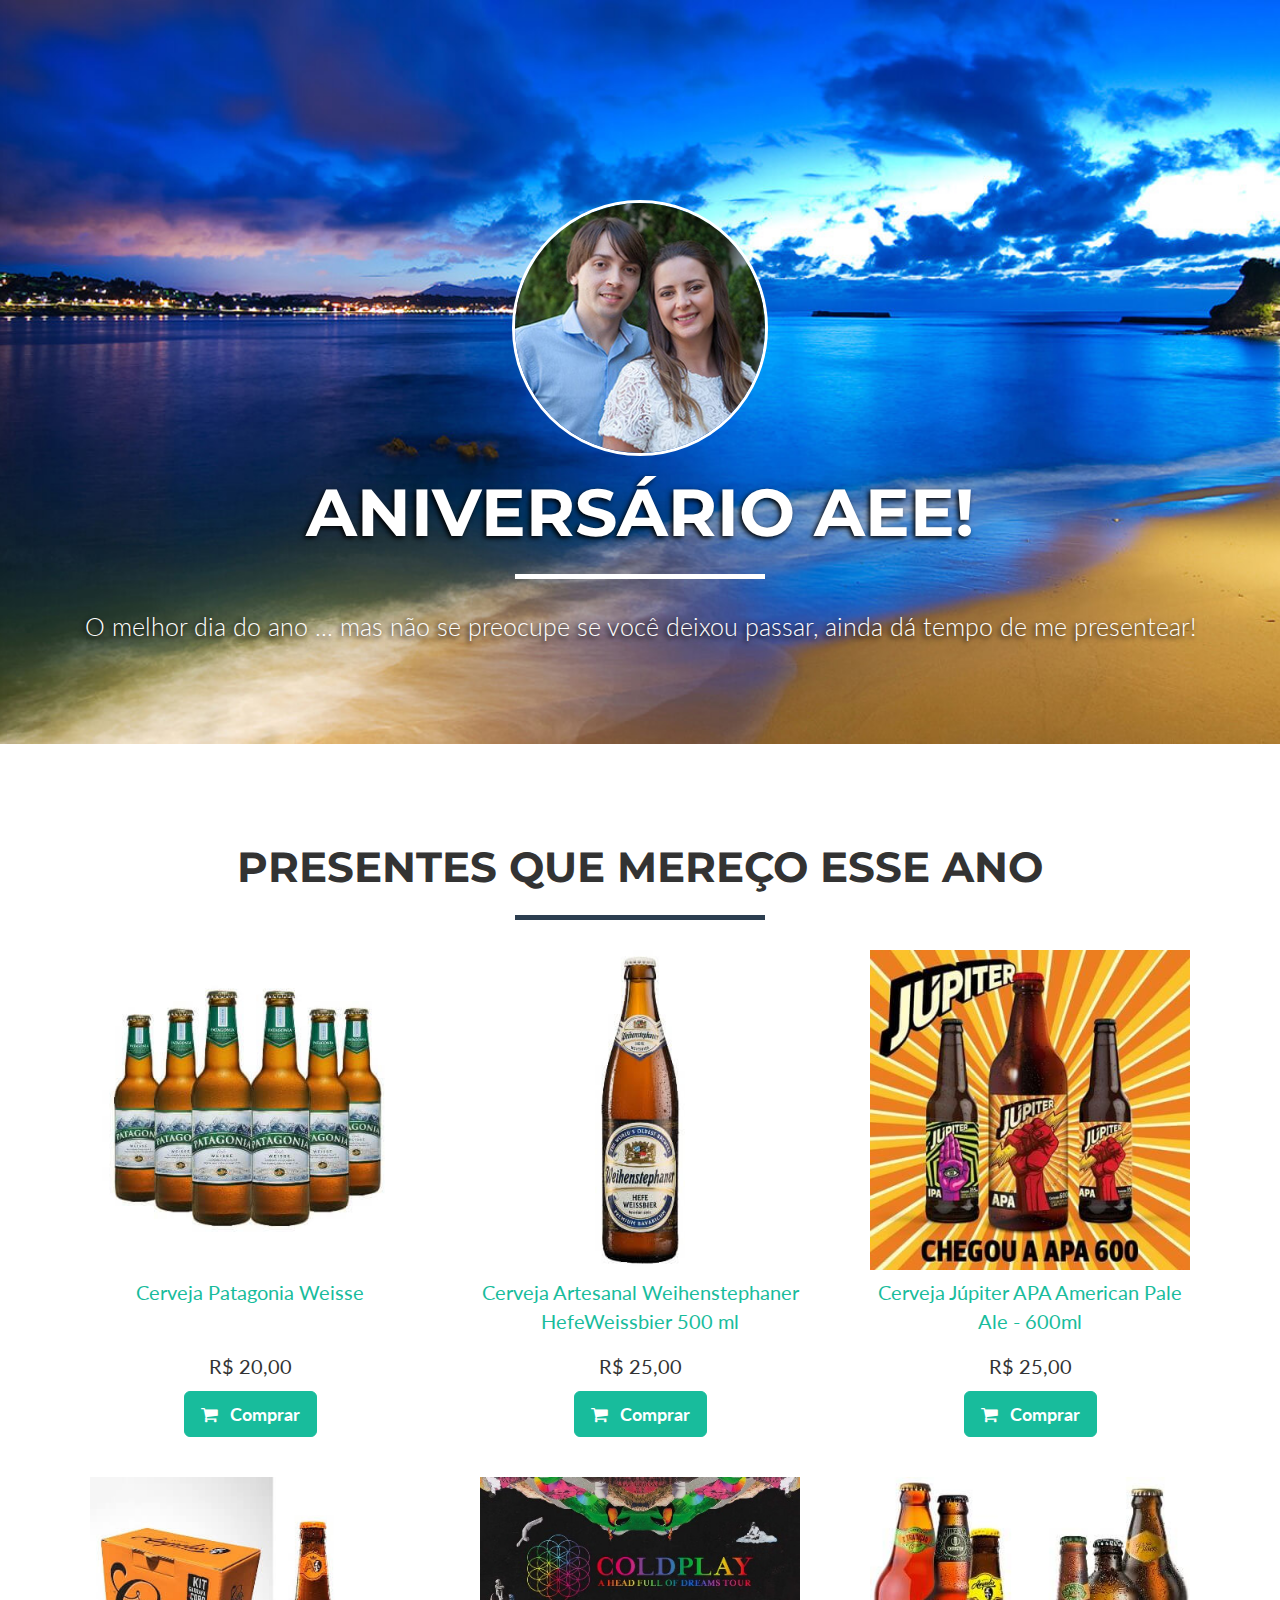
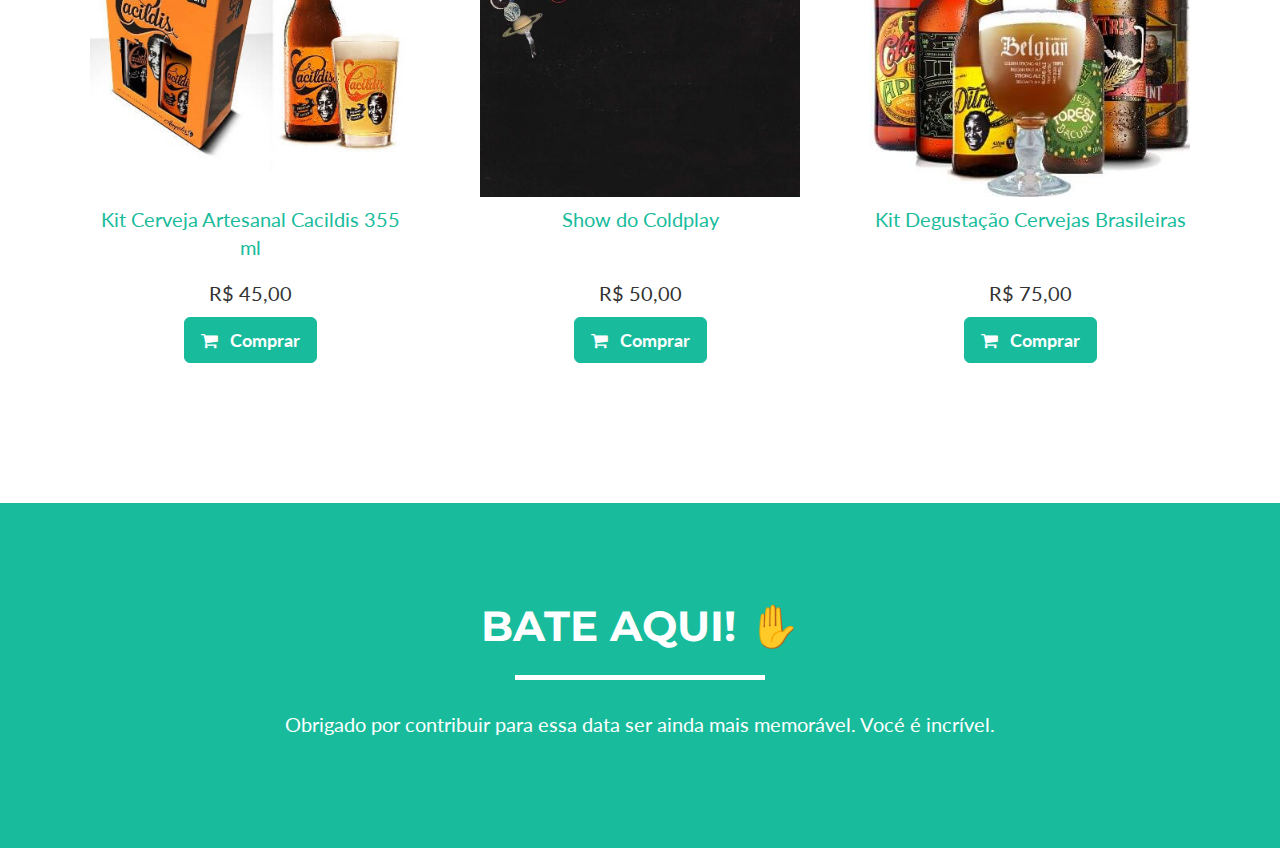
<file: peu/index.html>
<!DOCTYPE html>
<html lang="pt">

<head>
	<title>Peu - Minha lista de presentes</title>
	
	<meta name="description" content="O melhor dia do ano ... mas não se preocupe se você deixou passar, ainda dá tempo de me presentear!"/>
	<meta charset="utf-8">
	<meta http-equiv="X-UA-Compatible" content="IE=edge">
	<meta name="viewport" content="width=device-width, initial-scale=1">

	<meta property="og:image" content="https://www.presenteia.com.br/peu/img/profile.jpg"/>

	<!-- Bootstrap Core CSS -->
	<link href="vendor/bootstrap/css/bootstrap.min.css" rel="stylesheet">
	<!-- Theme CSS -->
	<link href="css/freelancer.min.css" rel="stylesheet">
	<!-- Custom Fonts -->
	<link href="vendor/font-awesome/css/font-awesome.min.css" rel="stylesheet" type="text/css">
	<link href="https://fonts.googleapis.com/css?family=Montserrat:400,700" rel="stylesheet" type="text/css">
	<link href="https://fonts.googleapis.com/css?family=Lato:400,700,400italic,700italic" rel="stylesheet" type="text/css">

	<!--[if lt IE 9]>
		<script src="https://oss.maxcdn.com/libs/html5shiv/3.7.0/html5shiv.js"></script>
		<script src="https://oss.maxcdn.com/libs/respond.js/1.4.2/respond.min.js"></script>
	<![endif]-->

	<style>
		.product-info {
			min-height: 130px;
			text-align: center;
			margin: 8px 0 0;
		}

		.product-info p:first-child{
			min-height: 64px;
		}
		
		.portfolio-item {
			margin-left: 20px !important;
			margin-right: 20px !important;
			margin-bottom: 40px !important;
		}

		.portfolio-link {
			max-width: none !important;
		}

		.portfolio-link img {
			margin: 0 auto;
		}

		header {
			background: #2c3e50 url('img/cover.jpg') no-repeat center center;
			background-size: cover;

			text-shadow: -2px 2px 5px #000;
		}

		.photo {
			display: block;
			max-width: 256px;
			max-height: 256px;
			border: 3px solid #FFF;
			border-radius: 50%;
			overflow: hidden;
			margin: 0 auto;
		}

		.first-line {
			clear: both;
		}
	</style>
</head>

<body id="page-top" class="index">
	<!-- Header -->
	<header>
		<div class="container" id="maincontent" tabindex="-1">
			<div class="row">
				<div class="col-xs-12">
					<span class="photo"> <img class="img-responsive" src="img/profile.jpg" alt=""> </span>
					<div class="intro-text">
						<h1 class="name">Aniversário aee!</h1>
						<hr class="star-light">
						<span class="skills">O melhor dia do ano ... mas não se preocupe se você deixou passar, ainda dá tempo de me presentear!</span> 
					</div>
				</div>
			</div>
		</div>
	</header>

	<!-- Portfolio Grid Section -->
	<section id="portfolio">
		<div class="container">
			<div class="row">
				<div class="col-xs-12 text-center">
					<h2>Presentes que mereço esse ano</h2>
					<hr class="star-primary">
				</div>
			</div>
			<div class="row">

				<div class="col-xs-12 col-sm-6 col-md-4 portfolio-item-wrapper">
					<div class="portfolio-item">
						<a href="http://mpago.la/ABRs" class="portfolio-link">
							<div class="caption">
								<div class="caption-content"> <i class="fa fa-cart-plus fa-4x"></i> </div>
							</div>
							<img src="img/presente_a.jpg" class="img-responsive" />
						</a>
						<div class="product-info">
							<p><a href="http://mpago.la/ABRs">Cerveja Patagonia Weisse</a> </p>
							<p>R$ 20,00</p>
							<a class="btn btn-success btn-lg" href="http://mpago.la/ABRs"><i class="fa fa-shopping-cart"></i> &nbsp; Comprar</a>
						</div>
					</div>
				</div>

				<div class="col-xs-12 col-sm-6 col-md-4 portfolio-item-wrapper">
					<div class="portfolio-item">
						<a href="http://mpago.la/oP5i" class="portfolio-link">
							<div class="caption">
								<div class="caption-content"> <i class="fa fa-cart-plus fa-4x"></i> </div>
							</div>
							<img src="img/presente_b.jpg" class="img-responsive" />
						</a>
						<div class="product-info">
							<p><a href="http://mpago.la/oP5i">Cerveja Artesanal Weihenstephaner HefeWeissbier 500 ml</a> </p>
							<p>R$ 25,00</p>
							<a class="btn btn-success btn-lg" href="http://mpago.la/oP5i"><i class="fa fa-shopping-cart"></i> &nbsp; Comprar</a>
						</div>
					</div>
				</div>

				<div class="col-xs-12 col-sm-6 col-md-4 portfolio-item-wrapper">
					<div class="portfolio-item">
						<a href="http://mpago.la/9AGs" class="portfolio-link">
							<div class="caption">
								<div class="caption-content"> <i class="fa fa-cart-plus fa-4x"></i> </div>
							</div>
							<img src="img/presente_c.jpg" class="img-responsive" />
						</a>
						<div class="product-info">
							<p><a href="http://mpago.la/9AGs">Cerveja Júpiter APA American Pale Ale - 600ml </a> </p>
							<p>R$ 25,00</p>
							<a class="btn btn-success btn-lg" href="http://mpago.la/9AGs"><i class="fa fa-shopping-cart"></i> &nbsp; Comprar</a>
						</div>
					</div>
				</div>

				<div class="col-xs-12 col-sm-6 col-md-4 portfolio-item-wrapper">
					<div class="portfolio-item">
						<a href="http://mpago.la/qzcZ" class="portfolio-link">
							<div class="caption">
								<div class="caption-content"> <i class="fa fa-cart-plus fa-4x"></i> </div>
							</div>
							<img src="img/presente_d.jpg" class="img-responsive" />
						</a>
						<div class="product-info">
							<p><a href="http://mpago.la/qzcZ">Kit Cerveja Artesanal Cacildis 355 ml</a> </p>
							<p>R$ 45,00</p>
							<a class="btn btn-success btn-lg" href="http://mpago.la/qzcZ"><i class="fa fa-shopping-cart"></i> &nbsp; Comprar</a>
						</div>
					</div>
				</div>

				<div class="col-xs-12 col-sm-6 col-md-4 portfolio-item-wrapper">
					<div class="portfolio-item">
						<a href="http://mpago.la/AJXA" class="portfolio-link">
							<div class="caption">
								<div class="caption-content"> <i class="fa fa-cart-plus fa-4x"></i> </div>
							</div>
							<img src="img/presente_e.jpg" class="img-responsive" />
						</a>
						<div class="product-info">
							<p><a href="http://mpago.la/AJXA">Show do Coldplay</a> </p>
							<p>R$ 50,00</p>
							<a class="btn btn-success btn-lg" href="http://mpago.la/AJXA"><i class="fa fa-shopping-cart"></i> &nbsp; Comprar</a>
						</div>
					</div>
				</div>

				<div class="col-xs-12 col-sm-6 col-md-4 portfolio-item-wrapper">
					<div class="portfolio-item">
						<a href="http://mpago.la/OJVq" class="portfolio-link">
							<div class="caption">
								<div class="caption-content"> <i class="fa fa-cart-plus fa-4x"></i> </div>
							</div>
							<img src="img/presente_f.jpg" class="img-responsive" />
						</a>
						<div class="product-info">
							<p><a href="http://mpago.la/OJVq">Kit Degustação Cervejas Brasileiras</a> </p>
							<p>R$ 75,00</p>
							<a class="btn btn-success btn-lg" href="http://mpago.la/OJVq"><i class="fa fa-shopping-cart"></i> &nbsp; Comprar</a>
						</div>
					</div>
				</div>
			</div>
		</div>
	</section>

	<!-- About Section -->
	<section class="success" id="about">
		<div class="container">
			<div class="row">
				<div class="col-xs-12 text-center">
					<h2>BATE AQUI! ✋</h2>
					<hr class="star-light">
				</div>
			</div>
			<div class="row">
				<div class="col-xs-12 text-center">
					<p>Obrigado por contribuir para essa data ser ainda mais memorável. Vocé é incrível.</p>
				</div>
			</div>
		</div>
	</section>

	<!-- Scroll to Top Button (Only visible on small and extra-small screen sizes) -->
	<div class="scroll-top page-scroll hidden-sm hidden-lg hidden-md">
		<a class="btn btn-primary" href="#page-top">
			<i class="fa fa-chevron-up"></i>
		</a>
	</div>

	<script src="https://code.jquery.com/jquery-3.2.1.slim.min.js" crossorigin="anonymous" integrity="sha256-k2WSCIexGzOj3Euiig+TlR8gA0EmPjuc79OEeY5L45g="></script>
	<script>
		$(function () {
			function setFirstLine() {
				var curTop;
				var shelf = $(".portfolio-item-wrapper").removeClass('first-line');
				shelf.first().addClass("first-line");

				function setFirst() {
					shelf.each(function () {
						var $t = $(this);

						if ($t.is(".first-line")) {
							curTop = $t.offset().top;
							shelf = shelf.not($t);
							return;
						}

						var offsetTop = $t.offset().top;
						if (offsetTop >= curTop - 10 && offsetTop <= curTop + 10)
							shelf = shelf.not($t);
						else {
							$t.addClass("first-line");
							return false;
						}
					});

					if (shelf.length)
						setFirst();
				};
				setFirst();
			};
			setFirstLine();
			$(window).on('resize', setFirstLine);
		});
	</script>
</body>

</html>
</file>
<file: assets/web/assets/mobirise-icons-bold/mobirise-icons-bold.css>
@font-face {
  font-family: 'mobirise-icons-bold';
  src:  url('mobirise-icons-bold.eot?m1l4yr');
  src:  url('mobirise-icons-bold.eot?m1l4yr#iefix') format('embedded-opentype'),
    url('mobirise-icons-bold.ttf?m1l4yr') format('truetype'),
    url('mobirise-icons-bold.woff?m1l4yr') format('woff'),
    url('mobirise-icons-bold.svg?m1l4yr#mobirise-icons-bold') format('svg');
  font-weight: normal;
  font-style: normal;
}

[class^="mbrib-"], [class*="mbrib-"] {
  /* use !important to prevent issues with browser extensions that change fonts */
  font-family: 'mobirise-icons-bold' !important;
  speak: none;
  font-style: normal;
  font-weight: normal;
  font-variant: normal;
  text-transform: none;
  line-height: 1;

  /* Better Font Rendering =========== */
  -webkit-font-smoothing: antialiased;
  -moz-osx-font-smoothing: grayscale;
}

.mbrib-add-submenu:before {
  content: "\e900";
}
.mbrib-alert:before {
  content: "\e901";
}
.mbrib-align-center:before {
  content: "\e902";
}
.mbrib-align-justify:before {
  content: "\e903";
}
.mbrib-align-left:before {
  content: "\e904";
}
.mbrib-align-right:before {
  content: "\e905";
}
.mbrib-android:before {
  content: "\e906";
}
.mbrib-apple:before {
  content: "\e907";
}
.mbrib-arrow-down:before {
  content: "\e908";
}
.mbrib-arrow-next:before {
  content: "\e909";
}
.mbrib-arrow-prev:before {
  content: "\e90a";
}
.mbrib-arrow-up:before {
  content: "\e90b";
}
.mbrib-bold:before {
  content: "\e90c";
}
.mbrib-bookmark:before {
  content: "\e90d";
}
.mbrib-bootstrap:before {
  content: "\e90e";
}
.mbrib-briefcase:before {
  content: "\e90f";
}
.mbrib-browse:before {
  content: "\e910";
}
.mbrib-bulleted-list:before {
  content: "\e911";
}
.mbrib-calendar:before {
  content: "\e912";
}
.mbrib-camera:before {
  content: "\e913";
}
.mbrib-cart-add:before {
  content: "\e914";
}
.mbrib-cart-full:before {
  content: "\e915";
}
.mbrib-cash:before {
  content: "\e916";
}
.mbrib-change-style:before {
  content: "\e917";
}
.mbrib-chat:before {
  content: "\e918";
}
.mbrib-clock:before {
  content: "\e919";
}
.mbrib-close:before {
  content: "\e91a";
}
.mbrib-cloud:before {
  content: "\e91b";
}
.mbrib-code:before {
  content: "\e91c";
}
.mbrib-contact-form:before {
  content: "\e91d";
}
.mbrib-credit-card:before {
  content: "\e91e";
}
.mbrib-cursor-click:before {
  content: "\e91f";
}
.mbrib-cust-feedback:before {
  content: "\e920";
}
.mbrib-database:before {
  content: "\e921";
}
.mbrib-delivery:before {
  content: "\e922";
}
.mbrib-desktop:before {
  content: "\e923";
}
.mbrib-devices:before {
  content: "\e924";
}
.mbrib-down:before {
  content: "\e925";
}
.mbrib-download:before {
  content: "\e926";
}
.mbrib-drag-n-drop:before {
  content: "\e927";
}
.mbrib-drag-n-drop2:before {
  content: "\e928";
}
.mbrib-edit:before {
  content: "\e929";
}
.mbrib-edit2:before {
  content: "\e92a";
}
.mbrib-error:before {
  content: "\e92b";
}
.mbrib-extension:before {
  content: "\e92c";
}
.mbrib-features:before {
  content: "\e92d";
}
.mbrib-file:before {
  content: "\e92e";
}
.mbrib-flag:before {
  content: "\e92f";
}
.mbrib-folder:before {
  content: "\e930";
}
.mbrib-gift:before {
  content: "\e931";
}
.mbrib-github:before {
  content: "\e932";
}
.mbrib-globe-2:before {
  content: "\e933";
}
.mbrib-globe:before {
  content: "\e934";
}
.mbrib-growing-chart:before {
  content: "\e935";
}
.mbrib-hearth:before {
  content: "\e936";
}
.mbrib-help:before {
  content: "\e937";
}
.mbrib-home:before {
  content: "\e938";
}
.mbrib-hot-cup:before {
  content: "\e939";
}
.mbrib-idea:before {
  content: "\e93a";
}
.mbrib-image-gallery:before {
  content: "\e93b";
}
.mbrib-image-slider:before {
  content: "\e93c";
}
.mbrib-info:before {
  content: "\e93d";
}
.mbrib-italic:before {
  content: "\e93e";
}
.mbrib-key:before {
  content: "\e93f";
}
.mbrib-laptop:before {
  content: "\e940";
}
.mbrib-layers:before {
  content: "\e941";
}
.mbrib-left-right:before {
  content: "\e942";
}
.mbrib-left:before {
  content: "\e943";
}
.mbrib-letter:before {
  content: "\e944";
}
.mbrib-like:before {
  content: "\e945";
}
.mbrib-link:before {
  content: "\e946";
}
.mbrib-lock:before {
  content: "\e947";
}
.mbrib-login:before {
  content: "\e948";
}
.mbrib-logout:before {
  content: "\e949";
}
.mbrib-magic-stick:before {
  content: "\e94a";
}
.mbrib-map-pin:before {
  content: "\e94b";
}
.mbrib-menu:before {
  content: "\e94c";
}
.mbrib-mobile:before {
  content: "\e94d";
}
.mbrib-mobile2:before {
  content: "\e94e";
}
.mbrib-mobirise:before {
  content: "\e94f";
}
.mbrib-more-horizontal:before {
  content: "\e950";
}
.mbrib-more-vertical:before {
  content: "\e951";
}
.mbrib-music:before {
  content: "\e952";
}
.mbrib-new-file:before {
  content: "\e953";
}
.mbrib-numbered-list:before {
  content: "\e954";
}
.mbrib-opened-folder:before {
  content: "\e955";
}
.mbrib-pages:before {
  content: "\e956";
}
.mbrib-paper-plane:before {
  content: "\e957";
}
.mbrib-paperclip:before {
  content: "\e958";
}
.mbrib-photo:before {
  content: "\e959";
}
.mbrib-photos:before {
  content: "\e95a";
}
.mbrib-pin:before {
  content: "\e95b";
}
.mbrib-play:before {
  content: "\e95c";
}
.mbrib-plus:before {
  content: "\e95d";
}
.mbrib-preview:before {
  content: "\e95e";
}
.mbrib-print:before {
  content: "\e95f";
}
.mbrib-protect:before {
  content: "\e960";
}
.mbrib-question:before {
  content: "\e961";
}
.mbrib-quote-left:before {
  content: "\e962";
}
.mbrib-quote-right:before {
  content: "\e963";
}
.mbrib-redo:before {
  content: "\e964";
}
.mbrib-refresh:before {
  content: "\e965";
}
.mbrib-responsive:before {
  content: "\e966";
}
.mbrib-right:before {
  content: "\e967";
}
.mbrib-rocket:before {
  content: "\e968";
}
.mbrib-sad-face:before {
  content: "\e969";
}
.mbrib-sale:before {
  content: "\e96a";
}
.mbrib-save:before {
  content: "\e96b";
}
.mbrib-search:before {
  content: "\e96c";
}
.mbrib-setting:before {
  content: "\e96d";
}
.mbrib-setting2:before {
  content: "\e96e";
}
.mbrib-setting3:before {
  content: "\e96f";
}
.mbrib-share:before {
  content: "\e970";
}
.mbrib-shopping-bag:before {
  content: "\e971";
}
.mbrib-shopping-basket:before {
  content: "\e972";
}
.mbrib-shopping-cart:before {
  content: "\e973";
}
.mbrib-sites:before {
  content: "\e974";
}
.mbrib-smile-face:before {
  content: "\e975";
}
.mbrib-speed:before {
  content: "\e976";
}
.mbrib-star:before {
  content: "\e977";
}
.mbrib-success:before {
  content: "\e978";
}
.mbrib-sun:before {
  content: "\e979";
}
.mbrib-sun2:before {
  content: "\e97a";
}
.mbrib-tablet-vertical:before {
  content: "\e97b";
}
.mbrib-tablet:before {
  content: "\e97c";
}
.mbrib-target:before {
  content: "\e97d";
}
.mbrib-timer:before {
  content: "\e97e";
}
.mbrib-to-ftp:before {
  content: "\e97f";
}
.mbrib-to-local-drive:before {
  content: "\e980";
}
.mbrib-touch-swipe:before {
  content: "\e981";
}
.mbrib-touch:before {
  content: "\e982";
}
.mbrib-trash:before {
  content: "\e983";
}
.mbrib-underline:before {
  content: "\e984";
}
.mbrib-undo:before {
  content: "\e985";
}
.mbrib-unlink:before {
  content: "\e986";
}
.mbrib-unlock:before {
  content: "\e987";
}
.mbrib-up-down:before {
  content: "\e988";
}
.mbrib-up:before {
  content: "\e989";
}
.mbrib-update:before {
  content: "\e98a";
}
.mbrib-upload:before {
  content: "\e98b";
}
.mbrib-user:before {
  content: "\e98c";
}
.mbrib-user2:before {
  content: "\e98d";
}
.mbrib-users:before {
  content: "\e98e";
}
.mbrib-video-play:before {
  content: "\e98f";
}
.mbrib-video:before {
  content: "\e990";
}
.mbrib-watch:before {
  content: "\e991";
}
.mbrib-website-theme:before {
  content: "\e992";
}
.mbrib-wifi:before {
  content: "\e993";
}
.mbrib-windows:before {
  content: "\e994";
}
.mbrib-zoom-out:before {
  content: "\e995";
}
</file>
<file: assets/web/assets/mobirise-icons/mobirise-icons.css>
@font-face {
  font-family: 'MobiriseIcons';
  src:  url('mobirise-icons.eot?spat4u');
  src:  url('mobirise-icons.eot?spat4u#iefix') format('embedded-opentype'),
    url('mobirise-icons.ttf?spat4u') format('truetype'),
    url('mobirise-icons.woff?spat4u') format('woff'),
    url('mobirise-icons.svg?spat4u#MobiriseIcons') format('svg');
  font-weight: normal;
  font-style: normal;
}

[class^="mbri-"], [class*=" mbri-"] {
  /* use !important to prevent issues with browser extensions that change fonts */
  font-family: MobiriseIcons !important;
  speak: none;
  font-style: normal;
  font-weight: normal;
  font-variant: normal;
  text-transform: none;
  line-height: 1;

  /* Better Font Rendering =========== */
  -webkit-font-smoothing: antialiased;
  -moz-osx-font-smoothing: grayscale;
}

.mbri-add-submenu:before {
  content: "\e900";
}
.mbri-alert:before {
  content: "\e901";
}
.mbri-align-center:before {
  content: "\e902";
}
.mbri-align-justify:before {
  content: "\e903";
}
.mbri-align-left:before {
  content: "\e904";
}
.mbri-align-right:before {
  content: "\e905";
}
.mbri-android:before {
  content: "\e906";
}
.mbri-apple:before {
  content: "\e907";
}
.mbri-arrow-down:before {
  content: "\e908";
}
.mbri-arrow-next:before {
  content: "\e909";
}
.mbri-arrow-prev:before {
  content: "\e90a";
}
.mbri-arrow-up:before {
  content: "\e90b";
}
.mbri-bold:before {
  content: "\e90c";
}
.mbri-bookmark:before {
  content: "\e90d";
}
.mbri-bootstrap:before {
  content: "\e90e";
}
.mbri-briefcase:before {
  content: "\e90f";
}
.mbri-browse:before {
  content: "\e910";
}
.mbri-bulleted-list:before {
  content: "\e911";
}
.mbri-calendar:before {
  content: "\e912";
}
.mbri-camera:before {
  content: "\e913";
}
.mbri-cart-add:before {
  content: "\e914";
}
.mbri-cart-full:before {
  content: "\e915";
}
.mbri-cash:before {
  content: "\e916";
}
.mbri-change-style:before {
  content: "\e917";
}
.mbri-chat:before {
  content: "\e918";
}
.mbri-clock:before {
  content: "\e919";
}
.mbri-close:before {
  content: "\e91a";
}
.mbri-cloud:before {
  content: "\e91b";
}
.mbri-code:before {
  content: "\e91c";
}
.mbri-contact-form:before {
  content: "\e91d";
}
.mbri-credit-card:before {
  content: "\e91e";
}
.mbri-cursor-click:before {
  content: "\e91f";
}
.mbri-cust-feedback:before {
  content: "\e920";
}
.mbri-database:before {
  content: "\e921";
}
.mbri-delivery:before {
  content: "\e922";
}
.mbri-desktop:before {
  content: "\e923";
}
.mbri-devices:before {
  content: "\e924";
}
.mbri-down:before {
  content: "\e925";
}
.mbri-download:before {
  content: "\e989";
}
.mbri-drag-n-drop:before {
  content: "\e927";
}
.mbri-drag-n-drop2:before {
  content: "\e928";
}
.mbri-edit:before {
  content: "\e929";
}
.mbri-edit2:before {
  content: "\e92a";
}
.mbri-error:before {
  content: "\e92b";
}
.mbri-extension:before {
  content: "\e92c";
}
.mbri-features:before {
  content: "\e92d";
}
.mbri-file:before {
  content: "\e92e";
}
.mbri-flag:before {
  content: "\e92f";
}
.mbri-folder:before {
  content: "\e930";
}
.mbri-gift:before {
  content: "\e931";
}
.mbri-github:before {
  content: "\e932";
}
.mbri-globe:before {
  content: "\e933";
}
.mbri-globe-2:before {
  content: "\e934";
}
.mbri-growing-chart:before {
  content: "\e935";
}
.mbri-hearth:before {
  content: "\e936";
}
.mbri-help:before {
  content: "\e937";
}
.mbri-home:before {
  content: "\e938";
}
.mbri-hot-cup:before {
  content: "\e939";
}
.mbri-idea:before {
  content: "\e93a";
}
.mbri-image-gallery:before {
  content: "\e93b";
}
.mbri-image-slider:before {
  content: "\e93c";
}
.mbri-info:before {
  content: "\e93d";
}
.mbri-italic:before {
  content: "\e93e";
}
.mbri-key:before {
  content: "\e93f";
}
.mbri-laptop:before {
  content: "\e940";
}
.mbri-layers:before {
  content: "\e941";
}
.mbri-left-right:before {
  content: "\e942";
}
.mbri-left:before {
  content: "\e943";
}
.mbri-letter:before {
  content: "\e944";
}
.mbri-like:before {
  content: "\e945";
}
.mbri-link:before {
  content: "\e946";
}
.mbri-lock:before {
  content: "\e947";
}
.mbri-login:before {
  content: "\e948";
}
.mbri-logout:before {
  content: "\e949";
}
.mbri-magic-stick:before {
  content: "\e94a";
}
.mbri-map-pin:before {
  content: "\e94b";
}
.mbri-menu:before {
  content: "\e94c";
}
.mbri-mobile:before {
  content: "\e94d";
}
.mbri-mobile2:before {
  content: "\e94e";
}
.mbri-mobirise:before {
  content: "\e94f";
}
.mbri-more-horizontal:before {
  content: "\e950";
}
.mbri-more-vertical:before {
  content: "\e951";
}
.mbri-music:before {
  content: "\e952";
}
.mbri-new-file:before {
  content: "\e953";
}
.mbri-numbered-list:before {
  content: "\e954";
}
.mbri-opened-folder:before {
  content: "\e955";
}
.mbri-pages:before {
  content: "\e956";
}
.mbri-paper-plane:before {
  content: "\e957";
}
.mbri-paperclip:before {
  content: "\e958";
}
.mbri-photo:before {
  content: "\e959";
}
.mbri-photos:before {
  content: "\e95a";
}
.mbri-pin:before {
  content: "\e95b";
}
.mbri-play:before {
  content: "\e95c";
}
.mbri-plus:before {
  content: "\e95d";
}
.mbri-preview:before {
  content: "\e95e";
}
.mbri-print:before {
  content: "\e95f";
}
.mbri-protect:before {
  content: "\e960";
}
.mbri-question:before {
  content: "\e961";
}
.mbri-quote-left:before {
  content: "\e962";
}
.mbri-quote-right:before {
  content: "\e963";
}
.mbri-refresh:before {
  content: "\e964";
}
.mbri-responsive:before {
  content: "\e965";
}
.mbri-right:before {
  content: "\e966";
}
.mbri-rocket:before {
  content: "\e967";
}
.mbri-sad-face:before {
  content: "\e968";
}
.mbri-sale:before {
  content: "\e969";
}
.mbri-save:before {
  content: "\e96a";
}
.mbri-search:before {
  content: "\e96b";
}
.mbri-setting:before {
  content: "\e96c";
}
.mbri-setting2:before {
  content: "\e96d";
}
.mbri-setting3:before {
  content: "\e96e";
}
.mbri-share:before {
  content: "\e96f";
}
.mbri-shopping-bag:before {
  content: "\e970";
}
.mbri-shopping-basket:before {
  content: "\e971";
}
.mbri-shopping-cart:before {
  content: "\e972";
}
.mbri-sites:before {
  content: "\e973";
}
.mbri-smile-face:before {
  content: "\e974";
}
.mbri-speed:before {
  content: "\e975";
}
.mbri-star:before {
  content: "\e976";
}
.mbri-success:before {
  content: "\e977";
}
.mbri-sun:before {
  content: "\e978";
}
.mbri-sun2:before {
  content: "\e979";
}
.mbri-tablet:before {
  content: "\e97a";
}
.mbri-tablet-vertical:before {
  content: "\e97b";
}
.mbri-target:before {
  content: "\e97c";
}
.mbri-timer:before {
  content: "\e97d";
}
.mbri-to-ftp:before {
  content: "\e97e";
}
.mbri-to-local-drive:before {
  content: "\e97f";
}
.mbri-touch-swipe:before {
  content: "\e980";
}
.mbri-touch:before {
  content: "\e981";
}
.mbri-trash:before {
  content: "\e982";
}
.mbri-underline:before {
  content: "\e983";
}
.mbri-unlink:before {
  content: "\e984";
}
.mbri-unlock:before {
  content: "\e985";
}
.mbri-up-down:before {
  content: "\e986";
}
.mbri-up:before {
  content: "\e987";
}
.mbri-update:before {
  content: "\e988";
}
.mbri-upload:before {
 content: "\e926"; 
}
.mbri-user:before {
  content: "\e98a";
}
.mbri-user2:before {
  content: "\e98b";
}
.mbri-users:before {
  content: "\e98c";
}
.mbri-video:before {
  content: "\e98d";
}
.mbri-video-play:before {
  content: "\e98e";
}
.mbri-watch:before {
  content: "\e98f";
}
.mbri-website-theme:before {
  content: "\e990";
}
.mbri-wifi:before {
  content: "\e991";
}
.mbri-windows:before {
  content: "\e992";
}
.mbri-zoom-out:before {
  content: "\e993";
}
.mbri-redo:before {
  content: "\e994";
}
.mbri-undo:before {
  content: "\e995";
}
</file>
<file: assets/dropdown/css/style.css>
.navbar-dropdown {
  left: 0;
  padding: 0;
  position: absolute;
  right: 0;
  top: 0;
  transition: all 0.45s ease;
  z-index: 1030;
  background: #282828; }
  .navbar-dropdown .navbar-logo {
    margin-right: 0.8rem;
    transition: margin 0.3s ease-in-out;
    vertical-align: middle; }
    .navbar-dropdown .navbar-logo img {
      height: 3.125rem;
      transition: all 0.3s ease-in-out; }
    .navbar-dropdown .navbar-logo.mbr-iconfont {
      font-size: 3.125rem;
      line-height: 3.125rem; }
  .navbar-dropdown .navbar-caption {
    font-weight: 700;
    white-space: normal;
    vertical-align: -4px;
    line-height: 3.125rem !important; }
    .navbar-dropdown .navbar-caption, .navbar-dropdown .navbar-caption:hover {
      color: inherit;
      text-decoration: none; }
  .navbar-dropdown .mbr-iconfont + .navbar-caption {
    vertical-align: -1px; }
  .navbar-dropdown.navbar-fixed-top {
    position: fixed; }
  .navbar-dropdown .navbar-brand span {
    vertical-align: -4px; }
  .navbar-dropdown.bg-color.transparent {
    background: none; }
  .navbar-dropdown.navbar-short .navbar-brand {
    padding: 0.625rem 0; }
    .navbar-dropdown.navbar-short .navbar-brand span {
      vertical-align: -1px; }
  .navbar-dropdown.navbar-short .navbar-caption {
    line-height: 2.375rem !important;
    vertical-align: -2px; }
  .navbar-dropdown.navbar-short .navbar-logo {
    margin-right: 0.5rem; }
    .navbar-dropdown.navbar-short .navbar-logo img {
      height: 2.375rem; }
    .navbar-dropdown.navbar-short .navbar-logo.mbr-iconfont {
      font-size: 2.375rem;
      line-height: 2.375rem; }
  .navbar-dropdown.navbar-short .mbr-table-cell {
    height: 3.625rem; }
  .navbar-dropdown .navbar-close {
    left: 0.6875rem;
    position: fixed;
    top: 0.75rem;
    z-index: 1000; }
  .navbar-dropdown .hamburger-icon {
    content: "";
    display: inline-block;
    vertical-align: middle;
    width: 16px;
    -webkit-box-shadow: 0 -6px 0 1px #282828,0 0 0 1px #282828,0 6px 0 1px #282828;
    -moz-box-shadow: 0 -6px 0 1px #282828,0 0 0 1px #282828,0 6px 0 1px #282828;
    box-shadow: 0 -6px 0 1px #282828,0 0 0 1px #282828,0 6px 0 1px #282828; }

.dropdown-menu .dropdown-toggle[data-toggle="dropdown-submenu"]::after {
  border-bottom: 0.35em solid transparent;
  border-left: 0.35em solid;
  border-right: 0;
  border-top: 0.35em solid transparent;
  margin-left: 0.3rem; }

.dropdown-menu .dropdown-item:focus {
  outline: 0; }

.nav-dropdown {
  font-size: 0.75rem;
  font-weight: 500;
  height: auto !important; }
  .nav-dropdown .nav-btn {
    padding-left: 1rem; }
  .nav-dropdown .link {
    margin: .667em 1.667em;
    font-weight: 500;
    padding: 0;
    transition: color .2s ease-in-out; }
    .nav-dropdown .link.dropdown-toggle {
      margin-right: 2.583em; }
      .nav-dropdown .link.dropdown-toggle::after {
        margin-left: .25rem;
        border-top: 0.35em solid;
        border-right: 0.35em solid transparent;
        border-left: 0.35em solid transparent;
        border-bottom: 0; }
      .nav-dropdown .link.dropdown-toggle[aria-expanded="true"] {
        margin: 0;
        padding: 0.667em 3.263em  0.667em 1.667em; }
  .nav-dropdown .link::after,
  .nav-dropdown .dropdown-item::after {
    color: inherit; }
  .nav-dropdown .btn {
    font-size: 0.75rem;
    font-weight: 700;
    letter-spacing: 0;
    margin-bottom: 0;
    padding-left: 1.25rem;
    padding-right: 1.25rem; }
  .nav-dropdown .dropdown-menu {
    border-radius: 0;
    border: 0;
    left: 0;
    margin: 0;
    padding-bottom: 1.25rem;
    padding-top: 1.25rem;
    position: relative; }
  .nav-dropdown .dropdown-submenu {
    margin-left: 0.125rem;
    top: 0; }
  .nav-dropdown .dropdown-item {
    font-weight: 500;
    line-height: 2;
    padding: 0.3846em 4.615em 0.3846em 1.5385em;
    position: relative;
    transition: color .2s ease-in-out, background-color .2s ease-in-out; }
    .nav-dropdown .dropdown-item::after {
      margin-top: -0.3077em;
      position: absolute;
      right: 1.1538em;
      top: 50%; }
    .nav-dropdown .dropdown-item:focus, .nav-dropdown .dropdown-item:hover {
      background: none; }

@media (max-width: 767px) {
  .nav-dropdown.navbar-toggleable-sm {
    bottom: 0;
    display: none;
    left: 0;
    overflow-x: hidden;
    position: fixed;
    top: 0;
    transform: translateX(-100%);
    -ms-transform: translateX(-100%);
    -webkit-transform: translateX(-100%);
    width: 18.75rem;
    z-index: 999; } }
.nav-dropdown.navbar-toggleable-xl {
  bottom: 0;
  display: none;
  left: 0;
  overflow-x: hidden;
  position: fixed;
  top: 0;
  transform: translateX(-100%);
  -ms-transform: translateX(-100%);
  -webkit-transform: translateX(-100%);
  width: 18.75rem;
  z-index: 999; }

.nav-dropdown-sm {
  display: block !important;
  overflow-x: hidden;
  overflow: auto;
  padding-top: 3.875rem; }
  .nav-dropdown-sm::after {
    content: "";
    display: block;
    height: 3rem;
    width: 100%; }
  .nav-dropdown-sm.collapse.in ~ .navbar-close {
    display: block !important; }
  .nav-dropdown-sm.collapsing, .nav-dropdown-sm.collapse.in {
    transform: translateX(0);
    -ms-transform: translateX(0);
    -webkit-transform: translateX(0);
    transition: all 0.25s ease-out;
    -webkit-transition: all 0.25s ease-out;
    background: #282828; }
  .nav-dropdown-sm.collapsing[aria-expanded="false"] {
    transform: translateX(-100%);
    -ms-transform: translateX(-100%);
    -webkit-transform: translateX(-100%); }
  .nav-dropdown-sm .nav-item {
    display: block;
    margin-left: 0 !important;
    padding-left: 0; }
  .nav-dropdown-sm .link,
  .nav-dropdown-sm .dropdown-item {
    border-top: 1px dotted rgba(255, 255, 255, 0.1);
    font-size: 0.8125rem;
    line-height: 1.6;
    margin: 0 !important;
    padding: 0.875rem 2.4rem 0.875rem 1.5625rem !important;
    position: relative;
    white-space: normal; }
    .nav-dropdown-sm .link:focus, .nav-dropdown-sm .link:hover,
    .nav-dropdown-sm .dropdown-item:focus,
    .nav-dropdown-sm .dropdown-item:hover {
      background: rgba(0, 0, 0, 0.2) !important;
      color: #c0a375; }
  .nav-dropdown-sm .nav-btn {
    position: relative;
    padding: 1.5625rem 1.5625rem 0 1.5625rem; }
    .nav-dropdown-sm .nav-btn::before {
      border-top: 1px dotted rgba(255, 255, 255, 0.1);
      content: "";
      left: 0;
      position: absolute;
      top: 0;
      width: 100%; }
    .nav-dropdown-sm .nav-btn + .nav-btn {
      padding-top: 0.625rem; }
      .nav-dropdown-sm .nav-btn + .nav-btn::before {
        display: none; }
  .nav-dropdown-sm .btn {
    padding: 0.625rem 0; }
  .nav-dropdown-sm .dropdown-toggle[data-toggle="dropdown-submenu"]::after {
    margin-left: .25rem;
    border-top: 0.35em solid;
    border-right: 0.35em solid transparent;
    border-left: 0.35em solid transparent;
    border-bottom: 0; }
  .nav-dropdown-sm .dropdown-toggle[data-toggle="dropdown-submenu"][aria-expanded="true"]::after {
    border-top: 0;
    border-right: 0.35em solid transparent;
    border-left: 0.35em solid transparent;
    border-bottom: 0.35em solid; }
  .nav-dropdown-sm .dropdown-menu {
    margin: 0;
    padding: 0;
    position: relative;
    top: 0;
    left: 0;
    width: 100%;
    border: 0;
    float: none;
    border-radius: 0;
    background: none; }
  .nav-dropdown-sm .dropdown-submenu {
    left: 100%;
    margin-left: 0.125rem;
    margin-top: -1.25rem;
    top: 0; }

.navbar-toggleable-sm .nav-dropdown .dropdown-menu {
  position: absolute; }

.navbar-toggleable-sm .nav-dropdown .dropdown-submenu {
  left: 100%;
  margin-left: 0.125rem;
  margin-top: -1.25rem;
  top: 0; }

.navbar-toggleable-sm.opened .nav-dropdown .dropdown-menu {
  position: relative; }

.navbar-toggleable-sm.opened .nav-dropdown .dropdown-submenu {
  left: 0;
  margin-left: 00rem;
  margin-top: 0rem;
  top: 0; }

.is-builder .nav-dropdown.collapsing {
  transition: none !important; }

/*# sourceMappingURL=style.css.map */
</file>
<file: assets/theme/css/style.css>
/*!
 * Mobirise v4 theme (https://mobirise.com/)
 * Copyright 2017 Mobirise
 */
section {
  background-color: #eeeeee; }

section,
.container,
.container-fluid {
  position: relative;
  word-wrap: break-word; }

a.mbr-iconfont:hover {
  text-decoration: none; }

.article .lead p, .article .lead ul, .article .lead ol, .article .lead pre, .article .lead blockquote {
  margin-bottom: 0; }

a {
  font-style: normal;
  font-weight: 400;
  cursor: pointer; }
  a, a:hover {
    text-decoration: none; }

figure {
  margin-bottom: 0; }

body {
  color: #232323; }

h1, h2, h3, h4, h5, h6,
.h1, .h2, .h3, .h4, .h5, .h6,
.display-1, .display-2, .display-3, .display-4 {
  line-height: 1;
  word-break: break-word;
  word-wrap: break-word; }

b, strong {
  font-weight: bold; }

blockquote {
  padding: 10px 0 10px 20px;
  position: relative;
  border-left: 2px solid;
  border-color: #ff3366; }

input:-webkit-autofill, input:-webkit-autofill:hover, input:-webkit-autofill:focus, input:-webkit-autofill:active {
  transition-delay: 9999s;
  transition-property: background-color, color; }

textarea[type="hidden"] {
  display: none; }

body {
  position: relative; }

section {
  background-position: 50% 50%;
  background-repeat: no-repeat;
  background-size: cover; }
  section .mbr-background-video,
  section .mbr-background-video-preview {
    position: absolute;
    bottom: 0;
    left: 0;
    right: 0;
    top: 0; }

.hidden {
  visibility: hidden; }

.mbr-z-index20 {
  z-index: 20; }

/*! Base colors */
.mbr-white {
  color: #ffffff; }

.mbr-black {
  color: #000000; }

.mbr-bg-white {
  background-color: #ffffff; }

.mbr-bg-black {
  background-color: #000000; }

/*! Text-aligns */
.align-left {
  text-align: left; }

.align-center {
  text-align: center; }

.align-right {
  text-align: right; }

@media (max-width: 767px) {
  .align-left, .align-center, .align-right, .mbr-section-btn, .mbr-section-title {
    text-align: center; } }
/*! Font-weight  */
.mbr-light {
  font-weight: 300; }

.mbr-regular {
  font-weight: 400; }

.mbr-semibold {
  font-weight: 500; }

.mbr-bold {
  font-weight: 700; }

/*! Media  */
.media-size-item {
  -webkit-flex: 1 1 auto;
  -moz-flex: 1 1 auto;
  -ms-flex: 1 1 auto;
  -o-flex: 1 1 auto;
  flex: 1 1 auto; }

.media-content {
  -webkit-flex-basis: 100%;
  flex-basis: 100%; }

.media-container-row {
  display: -ms-flexbox;
  display: -webkit-flex;
  display: flex;
  -webkit-flex-direction: row;
  -ms-flex-direction: row;
  flex-direction: row;
  -webkit-flex-wrap: wrap;
  -ms-flex-wrap: wrap;
  flex-wrap: wrap;
  -webkit-justify-content: center;
  -ms-flex-pack: center;
  justify-content: center;
  -webkit-align-content: center;
  -ms-flex-line-pack: center;
  align-content: center;
  -webkit-align-items: start;
  -ms-flex-align: start;
  align-items: start; }
  .media-container-row .media-size-item {
    width: 400px; }

.media-container-column {
  display: -ms-flexbox;
  display: -webkit-flex;
  display: flex;
  -webkit-flex-direction: column;
  -ms-flex-direction: column;
  flex-direction: column;
  -webkit-flex-wrap: wrap;
  -ms-flex-wrap: wrap;
  flex-wrap: wrap;
  -webkit-justify-content: center;
  -ms-flex-pack: center;
  justify-content: center;
  -webkit-align-content: center;
  -ms-flex-line-pack: center;
  align-content: center;
  -webkit-align-items: stretch;
  -ms-flex-align: stretch;
  align-items: stretch; }
  .media-container-column > * {
    width: 100%; }

@media (min-width: 992px) {
  .media-container-row {
    -webkit-flex-wrap: nowrap;
    -ms-flex-wrap: nowrap;
    flex-wrap: nowrap; } }
figure {
  overflow: hidden; }

figure[mbr-media-size] {
  transition: width 0.1s; }

.mbr-figure img, .mbr-figure iframe {
  display: block;
  width: 100%; }

.card {
  background-color: transparent;
  border: none; }

.card-img {
  text-align: center;
  flex-shrink: 0; }

.media {
  max-width: 100%;
  margin: 0 auto; }

.mbr-figure {
  -ms-flex-item-align: center;
  -ms-grid-row-align: center;
  -webkit-align-self: center;
  align-self: center; }

.media-container > div {
  max-width: 100%; }

.mbr-figure img, .card-img img {
  width: 100%; }

@media (max-width: 991px) {
  .media-size-item {
    width: auto !important; }

  .media {
    width: auto; }

  .mbr-figure {
    width: 100% !important; } }
/*! Buttons */
.mbr-section-btn {
  margin-left: -.25rem;
  margin-right: -.25rem;
  font-size: 0; }

nav .mbr-section-btn {
  margin-left: 0rem;
  margin-right: 0rem; }

/*! Btn icon margin */
.btn .mbr-iconfont, .btn.btn-sm .mbr-iconfont {
  cursor: pointer;
  margin-right: 0.5rem; }

.btn.btn-md .mbr-iconfont, .btn.btn-md .mbr-iconfont {
  margin-right: 0.8rem; }

.mbr-regular {
  font-weight: 400; }

.mbr-semibold {
  font-weight: 500; }

.mbr-bold {
  font-weight: 700; }

[type="submit"] {
  -webkit-appearance: none; }

/*! Full-screen */
.mbr-fullscreen .mbr-overlay {
  min-height: 100vh; }

.mbr-fullscreen {
  display: flex;
  display: -webkit-flex;
  display: -moz-flex;
  display: -ms-flex;
  display: -o-flex;
  align-items: center;
  -webkit-align-items: center;
  min-height: 100vh;
  padding-top: 3rem;
  padding-bottom: 3rem; }

/*! Map */
.map {
  height: 25rem;
  position: relative; }
  .map iframe {
    width: 100%;
    height: 100%; }

/* Form */
.form-asterisk {
  font-family: initial;
  position: absolute;
  top: -2px;
  font-weight: normal; }

/*! Scroll to top arrow */
.mbr-arrow-up {
  bottom: 25px;
  right: 90px;
  position: fixed;
  text-align: right;
  z-index: 5000;
  color: #ffffff;
  font-size: 32px;
  transform: rotate(180deg);
  -webkit-transform: rotate(180deg); }

.mbr-arrow-up a {
  background: rgba(0, 0, 0, 0.2);
  border-radius: 3px;
  color: #fff;
  display: inline-block;
  height: 60px;
  width: 60px;
  outline-style: none !important;
  position: relative;
  text-decoration: none;
  transition: all .3s ease-in-out;
  cursor: pointer;
  text-align: center; }
  .mbr-arrow-up a:hover {
    background-color: rgba(0, 0, 0, 0.4); }
  .mbr-arrow-up a i {
    line-height: 60px; }

.mbr-arrow-up-icon {
  display: block;
  color: #fff; }

.mbr-arrow-up-icon::before {
  content: "\203a";
  display: inline-block;
  font-family: serif;
  font-size: 32px;
  line-height: 1;
  font-style: normal;
  position: relative;
  top: 6px;
  left: -4px;
  -webkit-transform: rotate(-90deg);
  transform: rotate(-90deg); }

/*! Arrow Down */
.mbr-arrow {
  position: absolute;
  bottom: 45px;
  left: 50%;
  width: 60px;
  height: 60px;
  cursor: pointer;
  background-color: rgba(80, 80, 80, 0.5);
  border-radius: 50%;
  -webkit-transform: translateX(-50%);
  transform: translateX(-50%); }
  .mbr-arrow > a {
    display: inline-block;
    text-decoration: none;
    outline-style: none;
    -webkit-animation: arrowdown 1.7s ease-in-out infinite;
    animation: arrowdown 1.7s ease-in-out infinite; }
    .mbr-arrow > a > i {
      position: absolute;
      top: -2px;
      left: 15px;
      font-size: 2rem; }

@keyframes arrowdown {
  0% {
    transform: translateY(0px);
    -webkit-transform: translateY(0px); }
  50% {
    transform: translateY(-5px);
    -webkit-transform: translateY(-5px); }
  100% {
    transform: translateY(0px);
    -webkit-transform: translateY(0px); } }
@-webkit-keyframes arrowdown {
  0% {
    transform: translateY(0px);
    -webkit-transform: translateY(0px); }
  50% {
    transform: translateY(-5px);
    -webkit-transform: translateY(-5px); }
  100% {
    transform: translateY(0px);
    -webkit-transform: translateY(0px); } }
@media (max-width: 500px) {
  .mbr-arrow-up {
    left: 50%;
    right: auto;
    transform: translateX(-50%) rotate(180deg);
    -webkit-transform: translateX(-50%) rotate(180deg); } }
/*Gradients animation*/
@keyframes gradient-animation {
  from {
    background-position: 0% 100%;
    animation-timing-function: ease-in-out; }
  to {
    background-position: 100% 0%;
    animation-timing-function: ease-in-out; } }
@-webkit-keyframes gradient-animation {
  from {
    background-position: 0% 100%;
    animation-timing-function: ease-in-out; }
  to {
    background-position: 100% 0%;
    animation-timing-function: ease-in-out; } }
.bg-gradient {
  background-size: 200% 200%;
  animation: gradient-animation 5s infinite alternate;
  -webkit-animation: gradient-animation 5s infinite alternate; }

.menu .navbar-brand {
  display: -webkit-flex; }
  .menu .navbar-brand span {
    display: flex;
    display: -webkit-flex; }
  .menu .navbar-brand .navbar-caption-wrap {
    display: -webkit-flex; }
  .menu .navbar-brand .navbar-logo img {
    display: -webkit-flex; }
@media (min-width: 768px) and (max-width: 991px) {
  .menu .navbar-toggleable-sm .navbar-nav {
    display: -webkit-box;
    display: -webkit-flex;
    display: -ms-flexbox; } }
@media (min-width: 992px) {
  .menu .navbar-nav.nav-dropdown {
    display: -webkit-flex; }
  .menu .navbar-toggleable-sm .navbar-collapse {
    display: -webkit-flex !important; } }

/*# sourceMappingURL=style.css.map */
.engine {
	position: absolute;
	text-indent: -2400px;
	text-align: center;
	padding: 0;
	top: 0;
	left: -2400px;
}
</file>
<file: assets/mobirise/css/mbr-additional.css>
@import url(https://fonts.googleapis.com/css?family=Fredoka+One:400);
@import url(https://fonts.googleapis.com/css?family=Rubik:300,300i,400,400i,500,500i,700,700i,900,900i);





body {
  font-style: normal;
  line-height: 1.5;
}
.mbr-section-title {
  font-style: normal;
  line-height: 1.2;
}
.mbr-section-subtitle {
  line-height: 1.3;
}
.mbr-text {
  font-style: normal;
  line-height: 1.6;
}
.display-1 {
  font-family: 'Fredoka One', display;
  font-size: 4.25rem;
}
.display-1 > .mbr-iconfont {
  font-size: 6.8rem;
}
.display-2 {
  font-family: 'Fredoka One', display;
  font-size: 3rem;
}
.display-2 > .mbr-iconfont {
  font-size: 4.8rem;
}
.display-4 {
  font-family: 'Fredoka One', display;
  font-size: 1.6rem;
}
.display-4 > .mbr-iconfont {
  font-size: 2.56rem;
}
.display-5 {
  font-family: 'Rubik', sans-serif;
  font-size: 1.5rem;
}
.display-5 > .mbr-iconfont {
  font-size: 2.4rem;
}
.display-7 {
  font-family: 'Rubik', sans-serif;
  font-size: 1rem;
}
.display-7 > .mbr-iconfont {
  font-size: 1.6rem;
}
/* ---- Fluid typography for mobile devices ---- */
/* 1.4 - font scale ratio ( bootstrap == 1.42857 ) */
/* 100vw - current viewport width */
/* (48 - 20)  48 == 48rem == 768px, 20 == 20rem == 320px(minimal supported viewport) */
/* 0.65 - min scale variable, may vary */
@media (max-width: 768px) {
  .display-1 {
    font-size: 3.4rem;
    font-size: calc( 2.1374999999999997rem + (4.25 - 2.1374999999999997) * ((100vw - 20rem) / (48 - 20)));
    line-height: calc( 1.4 * (2.1374999999999997rem + (4.25 - 2.1374999999999997) * ((100vw - 20rem) / (48 - 20))));
  }
  .display-2 {
    font-size: 2.4rem;
    font-size: calc( 1.7rem + (3 - 1.7) * ((100vw - 20rem) / (48 - 20)));
    line-height: calc( 1.4 * (1.7rem + (3 - 1.7) * ((100vw - 20rem) / (48 - 20))));
  }
  .display-4 {
    font-size: 1.28rem;
    font-size: calc( 1.21rem + (1.6 - 1.21) * ((100vw - 20rem) / (48 - 20)));
    line-height: calc( 1.4 * (1.21rem + (1.6 - 1.21) * ((100vw - 20rem) / (48 - 20))));
  }
  .display-5 {
    font-size: 1.2rem;
    font-size: calc( 1.175rem + (1.5 - 1.175) * ((100vw - 20rem) / (48 - 20)));
    line-height: calc( 1.4 * (1.175rem + (1.5 - 1.175) * ((100vw - 20rem) / (48 - 20))));
  }
}
/* Buttons */
.btn {
  font-weight: 500;
  border-width: 2px;
  font-style: normal;
  letter-spacing: 1px;
  margin: .4rem .8rem;
  white-space: normal;
  -webkit-transition: all 0.3s ease-in-out;
  -moz-transition: all 0.3s ease-in-out;
  transition: all 0.3s ease-in-out;
  padding: 1rem 3rem;
  border-radius: 3px;
  display: inline-flex;
  align-items: center;
  justify-content: center;
  word-break: break-word;
}
.btn-sm {
  font-weight: 500;
  letter-spacing: 1px;
  -webkit-transition: all 0.3s ease-in-out;
  -moz-transition: all 0.3s ease-in-out;
  transition: all 0.3s ease-in-out;
  padding: 0.6rem 1.5rem;
  border-radius: 3px;
}
.btn-md {
  font-weight: 500;
  letter-spacing: 1px;
  margin: .4rem .8rem !important;
  -webkit-transition: all 0.3s ease-in-out;
  -moz-transition: all 0.3s ease-in-out;
  transition: all 0.3s ease-in-out;
  padding: 1rem 3rem;
  border-radius: 3px;
}
.btn-lg {
  font-weight: 500;
  letter-spacing: 1px;
  margin: .4rem .8rem !important;
  -webkit-transition: all 0.3s ease-in-out;
  -moz-transition: all 0.3s ease-in-out;
  transition: all 0.3s ease-in-out;
  padding: 1.2rem 3.2rem;
  border-radius: 3px;
}
.bg-primary {
  background-color: #0c75e8 !important;
}
.bg-success {
  background-color: #f7ed4a !important;
}
.bg-info {
  background-color: #82786e !important;
}
.bg-warning {
  background-color: #879a9f !important;
}
.bg-danger {
  background-color: #b1a374 !important;
}
.btn-primary,
.btn-primary:active {
  background-color: #0c75e8;
  border-color: #0c75e8;
  color: #ffffff;
}
.btn-primary:hover,
.btn-primary:focus,
.btn-primary.focus,
.btn-primary.active {
  color: #ffffff;
  background-color: #08509f;
  border-color: #08509f;
}
.btn-primary.disabled,
.btn-primary:disabled {
  color: #ffffff !important;
  background-color: #08509f !important;
  border-color: #08509f !important;
}
.btn-secondary,
.btn-secondary:active {
  background-color: #ff1950;
  border-color: #ff1950;
  color: #ffffff;
}
.btn-secondary:hover,
.btn-secondary:focus,
.btn-secondary.focus,
.btn-secondary.active {
  color: #ffffff;
  background-color: #cc0031;
  border-color: #cc0031;
}
.btn-secondary.disabled,
.btn-secondary:disabled {
  color: #ffffff !important;
  background-color: #cc0031 !important;
  border-color: #cc0031 !important;
}
.btn-info,
.btn-info:active {
  background-color: #82786e;
  border-color: #82786e;
  color: #ffffff;
}
.btn-info:hover,
.btn-info:focus,
.btn-info.focus,
.btn-info.active {
  color: #ffffff;
  background-color: #59524b;
  border-color: #59524b;
}
.btn-info.disabled,
.btn-info:disabled {
  color: #ffffff !important;
  background-color: #59524b !important;
  border-color: #59524b !important;
}
.btn-success,
.btn-success:active {
  background-color: #f7ed4a;
  border-color: #f7ed4a;
  color: #ffffff;
}
.btn-success:hover,
.btn-success:focus,
.btn-success.focus,
.btn-success.active {
  color: #ffffff;
  background-color: #eadd0a;
  border-color: #eadd0a;
}
.btn-success.disabled,
.btn-success:disabled {
  color: #ffffff !important;
  background-color: #eadd0a !important;
  border-color: #eadd0a !important;
}
.btn-warning,
.btn-warning:active {
  background-color: #879a9f;
  border-color: #879a9f;
  color: #ffffff;
}
.btn-warning:hover,
.btn-warning:focus,
.btn-warning.focus,
.btn-warning.active {
  color: #ffffff;
  background-color: #617479;
  border-color: #617479;
}
.btn-warning.disabled,
.btn-warning:disabled {
  color: #ffffff !important;
  background-color: #617479 !important;
  border-color: #617479 !important;
}
.btn-danger,
.btn-danger:active {
  background-color: #b1a374;
  border-color: #b1a374;
  color: #ffffff;
}
.btn-danger:hover,
.btn-danger:focus,
.btn-danger.focus,
.btn-danger.active {
  color: #ffffff;
  background-color: #8b7d4e;
  border-color: #8b7d4e;
}
.btn-danger.disabled,
.btn-danger:disabled {
  color: #ffffff !important;
  background-color: #8b7d4e !important;
  border-color: #8b7d4e !important;
}
.btn-white {
  color: #333333 !important;
}
.btn-white,
.btn-white:active {
  background-color: #ffffff;
  border-color: #ffffff;
  color: #ffffff;
}
.btn-white:hover,
.btn-white:focus,
.btn-white.focus,
.btn-white.active {
  color: #ffffff;
  background-color: #d4d4d4;
  border-color: #d4d4d4;
}
.btn-white.disabled,
.btn-white:disabled {
  color: #ffffff !important;
  background-color: #d4d4d4 !important;
  border-color: #d4d4d4 !important;
}
.btn-black,
.btn-black:active {
  background-color: #333333;
  border-color: #333333;
  color: #ffffff;
}
.btn-black:hover,
.btn-black:focus,
.btn-black.focus,
.btn-black.active {
  color: #ffffff;
  background-color: #0d0d0d;
  border-color: #0d0d0d;
}
.btn-black.disabled,
.btn-black:disabled {
  color: #ffffff !important;
  background-color: #0d0d0d !important;
  border-color: #0d0d0d !important;
}
.btn-primary-outline,
.btn-primary-outline:active {
  background: none;
  border-color: #074487;
  color: #074487;
}
.btn-primary-outline:hover,
.btn-primary-outline:focus,
.btn-primary-outline.focus,
.btn-primary-outline.active {
  color: #ffffff;
  background-color: #0c75e8;
  border-color: #0c75e8;
}
.btn-primary-outline.disabled,
.btn-primary-outline:disabled {
  color: #ffffff !important;
  background-color: #0c75e8 !important;
  border-color: #0c75e8 !important;
}
.btn-secondary-outline,
.btn-secondary-outline:active {
  background: none;
  border-color: #b2002b;
  color: #b2002b;
}
.btn-secondary-outline:hover,
.btn-secondary-outline:focus,
.btn-secondary-outline.focus,
.btn-secondary-outline.active {
  color: #ffffff;
  background-color: #ff1950;
  border-color: #ff1950;
}
.btn-secondary-outline.disabled,
.btn-secondary-outline:disabled {
  color: #ffffff !important;
  background-color: #ff1950 !important;
  border-color: #ff1950 !important;
}
.btn-info-outline,
.btn-info-outline:active {
  background: none;
  border-color: #4b453f;
  color: #4b453f;
}
.btn-info-outline:hover,
.btn-info-outline:focus,
.btn-info-outline.focus,
.btn-info-outline.active {
  color: #ffffff;
  background-color: #82786e;
  border-color: #82786e;
}
.btn-info-outline.disabled,
.btn-info-outline:disabled {
  color: #ffffff !important;
  background-color: #82786e !important;
  border-color: #82786e !important;
}
.btn-success-outline,
.btn-success-outline:active {
  background: none;
  border-color: #d2c609;
  color: #d2c609;
}
.btn-success-outline:hover,
.btn-success-outline:focus,
.btn-success-outline.focus,
.btn-success-outline.active {
  color: #ffffff;
  background-color: #f7ed4a;
  border-color: #f7ed4a;
}
.btn-success-outline.disabled,
.btn-success-outline:disabled {
  color: #ffffff !important;
  background-color: #f7ed4a !important;
  border-color: #f7ed4a !important;
}
.btn-warning-outline,
.btn-warning-outline:active {
  background: none;
  border-color: #55666b;
  color: #55666b;
}
.btn-warning-outline:hover,
.btn-warning-outline:focus,
.btn-warning-outline.focus,
.btn-warning-outline.active {
  color: #ffffff;
  background-color: #879a9f;
  border-color: #879a9f;
}
.btn-warning-outline.disabled,
.btn-warning-outline:disabled {
  color: #ffffff !important;
  background-color: #879a9f !important;
  border-color: #879a9f !important;
}
.btn-danger-outline,
.btn-danger-outline:active {
  background: none;
  border-color: #7a6e45;
  color: #7a6e45;
}
.btn-danger-outline:hover,
.btn-danger-outline:focus,
.btn-danger-outline.focus,
.btn-danger-outline.active {
  color: #ffffff;
  background-color: #b1a374;
  border-color: #b1a374;
}
.btn-danger-outline.disabled,
.btn-danger-outline:disabled {
  color: #ffffff !important;
  background-color: #b1a374 !important;
  border-color: #b1a374 !important;
}
.btn-black-outline,
.btn-black-outline:active {
  background: none;
  border-color: #000000;
  color: #000000;
}
.btn-black-outline:hover,
.btn-black-outline:focus,
.btn-black-outline.focus,
.btn-black-outline.active {
  color: #ffffff;
  background-color: #333333;
  border-color: #333333;
}
.btn-black-outline.disabled,
.btn-black-outline:disabled {
  color: #ffffff !important;
  background-color: #333333 !important;
  border-color: #333333 !important;
}
.btn-white-outline,
.btn-white-outline:active,
.btn-white-outline.active {
  background: none;
  border-color: #ffffff;
  color: #ffffff;
}
.btn-white-outline:hover,
.btn-white-outline:focus,
.btn-white-outline.focus {
  color: #333333;
  background-color: #ffffff;
  border-color: #ffffff;
}
.text-primary {
  color: #0c75e8 !important;
}
.text-secondary {
  color: #ff1950 !important;
}
.text-success {
  color: #f7ed4a !important;
}
.text-info {
  color: #82786e !important;
}
.text-warning {
  color: #879a9f !important;
}
.text-danger {
  color: #b1a374 !important;
}
.text-white {
  color: #ffffff !important;
}
.text-black {
  color: #000000 !important;
}
a.text-primary:hover,
a.text-primary:focus {
  color: #074487 !important;
}
a.text-secondary:hover,
a.text-secondary:focus {
  color: #b2002b !important;
}
a.text-success:hover,
a.text-success:focus {
  color: #d2c609 !important;
}
a.text-info:hover,
a.text-info:focus {
  color: #4b453f !important;
}
a.text-warning:hover,
a.text-warning:focus {
  color: #55666b !important;
}
a.text-danger:hover,
a.text-danger:focus {
  color: #7a6e45 !important;
}
a.text-white:hover,
a.text-white:focus {
  color: #b3b3b3 !important;
}
a.text-black:hover,
a.text-black:focus {
  color: #4d4d4d !important;
}
.alert-success {
  background-color: #70c770;
}
.alert-info {
  background-color: #82786e;
}
.alert-warning {
  background-color: #879a9f;
}
.alert-danger {
  background-color: #b1a374;
}
.mbr-section-btn a.btn:not(.btn-form) {
  border-radius: 100px;
}
.mbr-section-btn a.btn:not(.btn-form):hover {
  box-shadow: 0 10px 40px 0 rgba(0, 0, 0, 0.2);
}
.mbr-gallery-filter li a {
  border-radius: 100px !important;
}
.mbr-gallery-filter li.active .btn {
  background-color: #0c75e8;
  border-color: #0c75e8;
  color: #ffffff;
}
.mbr-gallery-filter li.active .btn:focus {
  box-shadow: none;
}
.nav-tabs .nav-link {
  border-radius: 100px !important;
}
.btn-form {
  border-radius: 0;
}
.btn-form:hover {
  cursor: pointer;
}
a,
a:hover {
  color: #0c75e8;
}
.mbr-plan-header.bg-primary .mbr-plan-subtitle,
.mbr-plan-header.bg-primary .mbr-plan-price-desc {
  color: #c4dffc;
}
.mbr-plan-header.bg-success .mbr-plan-subtitle,
.mbr-plan-header.bg-success .mbr-plan-price-desc {
  color: #ffffff;
}
.mbr-plan-header.bg-info .mbr-plan-subtitle,
.mbr-plan-header.bg-info .mbr-plan-price-desc {
  color: #beb8b2;
}
.mbr-plan-header.bg-warning .mbr-plan-subtitle,
.mbr-plan-header.bg-warning .mbr-plan-price-desc {
  color: #ced6d8;
}
.mbr-plan-header.bg-danger .mbr-plan-subtitle,
.mbr-plan-header.bg-danger .mbr-plan-price-desc {
  color: #dfd9c6;
}
/* Scroll to top button*/
#scrollToTop a {
  border-radius: 100px;
}
/* Others*/
.note-check a[data-value=Rubik] {
  font-style: normal;
}
.mbr-arrow a {
  color: #ffffff;
}
.form-control-label {
  position: relative;
  cursor: pointer;
  margin-bottom: .357em;
  padding: 0;
}
.alert {
  color: #ffffff;
  border-radius: 0;
  border: 0;
  font-size: .875rem;
  line-height: 1.5;
  margin-bottom: 1.875rem;
  padding: 1.25rem;
  position: relative;
}
.alert.alert-form::after {
  background-color: inherit;
  bottom: -7px;
  content: "";
  display: block;
  height: 14px;
  left: 50%;
  margin-left: -7px;
  position: absolute;
  transform: rotate(45deg);
  width: 14px;
}
.form-control {
  background-color: #f5f5f5;
  box-shadow: none;
  color: #565656;
  font-family: 'Rubik', sans-serif;
  font-size: 1rem;
  line-height: 1.43;
  min-height: 3.5em;
  padding: 1.07em .5em;
}
.form-control > .mbr-iconfont {
  font-size: 1.6rem;
}
.form-control,
.form-control:focus {
  border: 1px solid #e8e8e8;
}
.form-active .form-control:invalid {
  border-color: red;
}
.mbr-overlay {
  background-color: #000;
  bottom: 0;
  left: 0;
  opacity: .5;
  position: absolute;
  right: 0;
  top: 0;
  z-index: 0;
}
blockquote {
  font-style: italic;
  padding: 10px 0 10px 20px;
  font-size: 1.09rem;
  position: relative;
  border-color: #0c75e8;
  border-width: 3px;
}
ul,
ol,
pre,
blockquote {
  margin-bottom: 2.3125rem;
}
pre {
  background: #f4f4f4;
  padding: 10px 24px;
  white-space: pre-wrap;
}
.inactive {
  -webkit-user-select: none;
  -moz-user-select: none;
  -ms-user-select: none;
  user-select: none;
  pointer-events: none;
  -webkit-user-drag: none;
  user-drag: none;
}
.mbr-section__comments .row {
  justify-content: center;
}
/* Forms */
.mbr-form .btn {
  margin: .4rem 0;
}
.mbr-form .input-group-btn a.btn {
  border-radius: 100px !important;
}
.mbr-form .input-group-btn a.btn:hover {
  box-shadow: 0 10px 40px 0 rgba(0, 0, 0, 0.2);
}
.mbr-form .input-group-btn button[type="submit"] {
  border-radius: 100px !important;
  padding: 1rem 3rem;
}
.mbr-form .input-group-btn button[type="submit"]:hover {
  box-shadow: 0 10px 40px 0 rgba(0, 0, 0, 0.2);
}
.form2 .form-control {
  border-top-left-radius: 100px;
  border-bottom-left-radius: 100px;
}
.form2 .input-group-btn a.btn {
  border-top-left-radius: 0 !important;
  border-bottom-left-radius: 0 !important;
}
.form2 .input-group-btn button[type="submit"] {
  border-top-left-radius: 0 !important;
  border-bottom-left-radius: 0 !important;
}
.form3 input[type="email"] {
  border-radius: 100px !important;
}
@media (max-width: 349px) {
  .form2 input[type="email"] {
    border-radius: 100px !important;
  }
  .form2 .input-group-btn a.btn {
    border-radius: 100px !important;
  }
  .form2 .input-group-btn button[type="submit"] {
    border-radius: 100px !important;
  }
}
@media (max-width: 767px) {
  .btn {
    font-size: .75rem !important;
  }
  .btn .mbr-iconfont {
    font-size: 1rem !important;
  }
}
/* Social block */
.btn-social {
  font-size: 20px;
  border-radius: 50%;
  padding: 0;
  width: 44px;
  height: 44px;
  line-height: 44px;
  text-align: center;
  position: relative;
  border: 2px solid #c0a375;
  border-color: #0c75e8;
  color: #232323;
  cursor: pointer;
}
.btn-social i {
  top: 0;
  line-height: 44px;
  width: 44px;
}
.btn-social:hover {
  color: #fff;
  background: #0c75e8;
}
.btn-social + .btn {
  margin-left: .1rem;
}
/* Footer */
.mbr-footer-content li::before,
.mbr-footer .mbr-contacts li::before {
  background: #0c75e8;
}
.mbr-footer-content li a:hover,
.mbr-footer .mbr-contacts li a:hover {
  color: #0c75e8;
}
.footer3 input[type="email"],
.footer4 input[type="email"] {
  border-radius: 100px !important;
}
.footer3 .input-group-btn a.btn,
.footer4 .input-group-btn a.btn {
  border-radius: 100px !important;
}
.footer3 .input-group-btn button[type="submit"],
.footer4 .input-group-btn button[type="submit"] {
  border-radius: 100px !important;
}
/* Headers*/
.header13 .form-inline input[type="email"],
.header14 .form-inline input[type="email"] {
  border-radius: 100px;
}
.header13 .form-inline input[type="text"],
.header14 .form-inline input[type="text"] {
  border-radius: 100px;
}
.header13 .form-inline input[type="tel"],
.header14 .form-inline input[type="tel"] {
  border-radius: 100px;
}
.header13 .form-inline a.btn,
.header14 .form-inline a.btn {
  border-radius: 100px;
}
.header13 .form-inline button,
.header14 .form-inline button {
  border-radius: 100px !important;
}
.offset-1 {
  margin-left: 8.33333%;
}
.offset-2 {
  margin-left: 16.66667%;
}
.offset-3 {
  margin-left: 25%;
}
.offset-4 {
  margin-left: 33.33333%;
}
.offset-5 {
  margin-left: 41.66667%;
}
.offset-6 {
  margin-left: 50%;
}
.offset-7 {
  margin-left: 58.33333%;
}
.offset-8 {
  margin-left: 66.66667%;
}
.offset-9 {
  margin-left: 75%;
}
.offset-10 {
  margin-left: 83.33333%;
}
.offset-11 {
  margin-left: 91.66667%;
}
@media (min-width: 576px) {
  .offset-sm-0 {
    margin-left: 0%;
  }
  .offset-sm-1 {
    margin-left: 8.33333%;
  }
  .offset-sm-2 {
    margin-left: 16.66667%;
  }
  .offset-sm-3 {
    margin-left: 25%;
  }
  .offset-sm-4 {
    margin-left: 33.33333%;
  }
  .offset-sm-5 {
    margin-left: 41.66667%;
  }
  .offset-sm-6 {
    margin-left: 50%;
  }
  .offset-sm-7 {
    margin-left: 58.33333%;
  }
  .offset-sm-8 {
    margin-left: 66.66667%;
  }
  .offset-sm-9 {
    margin-left: 75%;
  }
  .offset-sm-10 {
    margin-left: 83.33333%;
  }
  .offset-sm-11 {
    margin-left: 91.66667%;
  }
}
@media (min-width: 768px) {
  .offset-md-0 {
    margin-left: 0%;
  }
  .offset-md-1 {
    margin-left: 8.33333%;
  }
  .offset-md-2 {
    margin-left: 16.66667%;
  }
  .offset-md-3 {
    margin-left: 25%;
  }
  .offset-md-4 {
    margin-left: 33.33333%;
  }
  .offset-md-5 {
    margin-left: 41.66667%;
  }
  .offset-md-6 {
    margin-left: 50%;
  }
  .offset-md-7 {
    margin-left: 58.33333%;
  }
  .offset-md-8 {
    margin-left: 66.66667%;
  }
  .offset-md-9 {
    margin-left: 75%;
  }
  .offset-md-10 {
    margin-left: 83.33333%;
  }
  .offset-md-11 {
    margin-left: 91.66667%;
  }
}
@media (min-width: 992px) {
  .offset-lg-0 {
    margin-left: 0%;
  }
  .offset-lg-1 {
    margin-left: 8.33333%;
  }
  .offset-lg-2 {
    margin-left: 16.66667%;
  }
  .offset-lg-3 {
    margin-left: 25%;
  }
  .offset-lg-4 {
    margin-left: 33.33333%;
  }
  .offset-lg-5 {
    margin-left: 41.66667%;
  }
  .offset-lg-6 {
    margin-left: 50%;
  }
  .offset-lg-7 {
    margin-left: 58.33333%;
  }
  .offset-lg-8 {
    margin-left: 66.66667%;
  }
  .offset-lg-9 {
    margin-left: 75%;
  }
  .offset-lg-10 {
    margin-left: 83.33333%;
  }
  .offset-lg-11 {
    margin-left: 91.66667%;
  }
}
@media (min-width: 1200px) {
  .offset-xl-0 {
    margin-left: 0%;
  }
  .offset-xl-1 {
    margin-left: 8.33333%;
  }
  .offset-xl-2 {
    margin-left: 16.66667%;
  }
  .offset-xl-3 {
    margin-left: 25%;
  }
  .offset-xl-4 {
    margin-left: 33.33333%;
  }
  .offset-xl-5 {
    margin-left: 41.66667%;
  }
  .offset-xl-6 {
    margin-left: 50%;
  }
  .offset-xl-7 {
    margin-left: 58.33333%;
  }
  .offset-xl-8 {
    margin-left: 66.66667%;
  }
  .offset-xl-9 {
    margin-left: 75%;
  }
  .offset-xl-10 {
    margin-left: 83.33333%;
  }
  .offset-xl-11 {
    margin-left: 91.66667%;
  }
}
.navbar-toggler {
  -webkit-align-self: flex-start;
  -ms-flex-item-align: start;
  align-self: flex-start;
  padding: 0.25rem 0.75rem;
  font-size: 1.25rem;
  line-height: 1;
  background: transparent;
  border: 1px solid transparent;
  -webkit-border-radius: 0.25rem;
  border-radius: 0.25rem;
}
.navbar-toggler:focus,
.navbar-toggler:hover {
  text-decoration: none;
}
.navbar-toggler-icon {
  display: inline-block;
  width: 1.5em;
  height: 1.5em;
  vertical-align: middle;
  content: "";
  background: no-repeat center center;
  -webkit-background-size: 100% 100%;
  -o-background-size: 100% 100%;
  background-size: 100% 100%;
}
.navbar-toggler-left {
  position: absolute;
  left: 1rem;
}
.navbar-toggler-right {
  position: absolute;
  right: 1rem;
}
@media (max-width: 575px) {
  .navbar-toggleable .navbar-nav .dropdown-menu {
    position: static;
    float: none;
  }
  .navbar-toggleable > .container {
    padding-right: 0;
    padding-left: 0;
  }
}
@media (min-width: 576px) {
  .navbar-toggleable {
    -webkit-box-orient: horizontal;
    -webkit-box-direction: normal;
    -webkit-flex-direction: row;
    -ms-flex-direction: row;
    flex-direction: row;
    -webkit-flex-wrap: nowrap;
    -ms-flex-wrap: nowrap;
    flex-wrap: nowrap;
    -webkit-box-align: center;
    -webkit-align-items: center;
    -ms-flex-align: center;
    align-items: center;
  }
  .navbar-toggleable .navbar-nav {
    -webkit-box-orient: horizontal;
    -webkit-box-direction: normal;
    -webkit-flex-direction: row;
    -ms-flex-direction: row;
    flex-direction: row;
  }
  .navbar-toggleable .navbar-nav .nav-link {
    padding-right: .5rem;
    padding-left: .5rem;
  }
  .navbar-toggleable > .container {
    display: -webkit-box;
    display: -webkit-flex;
    display: -ms-flexbox;
    display: flex;
    -webkit-flex-wrap: nowrap;
    -ms-flex-wrap: nowrap;
    flex-wrap: nowrap;
    -webkit-box-align: center;
    -webkit-align-items: center;
    -ms-flex-align: center;
    align-items: center;
  }
  .navbar-toggleable .navbar-collapse {
    display: -webkit-box !important;
    display: -webkit-flex !important;
    display: -ms-flexbox !important;
    display: flex !important;
    width: 100%;
  }
  .navbar-toggleable .navbar-toggler {
    display: none;
  }
}
@media (max-width: 767px) {
  .navbar-toggleable-sm .navbar-nav .dropdown-menu {
    position: static;
    float: none;
  }
  .navbar-toggleable-sm > .container {
    padding-right: 0;
    padding-left: 0;
  }
}
@media (min-width: 768px) {
  .navbar-toggleable-sm {
    -webkit-box-orient: horizontal;
    -webkit-box-direction: normal;
    -webkit-flex-direction: row;
    -ms-flex-direction: row;
    flex-direction: row;
    -webkit-flex-wrap: nowrap;
    -ms-flex-wrap: nowrap;
    flex-wrap: nowrap;
    -webkit-box-align: center;
    -webkit-align-items: center;
    -ms-flex-align: center;
    align-items: center;
  }
  .navbar-toggleable-sm .navbar-nav {
    -webkit-box-orient: horizontal;
    -webkit-box-direction: normal;
    -webkit-flex-direction: row;
    -ms-flex-direction: row;
    flex-direction: row;
  }
  .navbar-toggleable-sm .navbar-nav .nav-link {
    padding-right: .5rem;
    padding-left: .5rem;
  }
  .navbar-toggleable-sm > .container {
    display: -webkit-box;
    display: -webkit-flex;
    display: -ms-flexbox;
    display: flex;
    -webkit-flex-wrap: nowrap;
    -ms-flex-wrap: nowrap;
    flex-wrap: nowrap;
    -webkit-box-align: center;
    -webkit-align-items: center;
    -ms-flex-align: center;
    align-items: center;
  }
  .navbar-toggleable-sm .navbar-collapse {
    display: -webkit-box !important;
    display: -webkit-flex !important;
    display: -ms-flexbox !important;
    display: flex !important;
    width: 100%;
  }
  .navbar-toggleable-sm .navbar-toggler {
    display: none;
  }
}
@media (max-width: 991px) {
  .navbar-toggleable-md .navbar-nav .dropdown-menu {
    position: static;
    float: none;
  }
  .navbar-toggleable-md > .container {
    padding-right: 0;
    padding-left: 0;
  }
}
@media (min-width: 992px) {
  .navbar-toggleable-md {
    -webkit-box-orient: horizontal;
    -webkit-box-direction: normal;
    -webkit-flex-direction: row;
    -ms-flex-direction: row;
    flex-direction: row;
    -webkit-flex-wrap: nowrap;
    -ms-flex-wrap: nowrap;
    flex-wrap: nowrap;
    -webkit-box-align: center;
    -webkit-align-items: center;
    -ms-flex-align: center;
    align-items: center;
  }
  .navbar-toggleable-md .navbar-nav {
    -webkit-box-orient: horizontal;
    -webkit-box-direction: normal;
    -webkit-flex-direction: row;
    -ms-flex-direction: row;
    flex-direction: row;
  }
  .navbar-toggleable-md .navbar-nav .nav-link {
    padding-right: .5rem;
    padding-left: .5rem;
  }
  .navbar-toggleable-md > .container {
    display: -webkit-box;
    display: -webkit-flex;
    display: -ms-flexbox;
    display: flex;
    -webkit-flex-wrap: nowrap;
    -ms-flex-wrap: nowrap;
    flex-wrap: nowrap;
    -webkit-box-align: center;
    -webkit-align-items: center;
    -ms-flex-align: center;
    align-items: center;
  }
  .navbar-toggleable-md .navbar-collapse {
    display: -webkit-box !important;
    display: -webkit-flex !important;
    display: -ms-flexbox !important;
    display: flex !important;
    width: 100%;
  }
  .navbar-toggleable-md .navbar-toggler {
    display: none;
  }
}
@media (max-width: 1199px) {
  .navbar-toggleable-lg .navbar-nav .dropdown-menu {
    position: static;
    float: none;
  }
  .navbar-toggleable-lg > .container {
    padding-right: 0;
    padding-left: 0;
  }
}
@media (min-width: 1200px) {
  .navbar-toggleable-lg {
    -webkit-box-orient: horizontal;
    -webkit-box-direction: normal;
    -webkit-flex-direction: row;
    -ms-flex-direction: row;
    flex-direction: row;
    -webkit-flex-wrap: nowrap;
    -ms-flex-wrap: nowrap;
    flex-wrap: nowrap;
    -webkit-box-align: center;
    -webkit-align-items: center;
    -ms-flex-align: center;
    align-items: center;
  }
  .navbar-toggleable-lg .navbar-nav {
    -webkit-box-orient: horizontal;
    -webkit-box-direction: normal;
    -webkit-flex-direction: row;
    -ms-flex-direction: row;
    flex-direction: row;
  }
  .navbar-toggleable-lg .navbar-nav .nav-link {
    padding-right: .5rem;
    padding-left: .5rem;
  }
  .navbar-toggleable-lg > .container {
    display: -webkit-box;
    display: -webkit-flex;
    display: -ms-flexbox;
    display: flex;
    -webkit-flex-wrap: nowrap;
    -ms-flex-wrap: nowrap;
    flex-wrap: nowrap;
    -webkit-box-align: center;
    -webkit-align-items: center;
    -ms-flex-align: center;
    align-items: center;
  }
  .navbar-toggleable-lg .navbar-collapse {
    display: -webkit-box !important;
    display: -webkit-flex !important;
    display: -ms-flexbox !important;
    display: flex !important;
    width: 100%;
  }
  .navbar-toggleable-lg .navbar-toggler {
    display: none;
  }
}
.navbar-toggleable-xl {
  -webkit-box-orient: horizontal;
  -webkit-box-direction: normal;
  -webkit-flex-direction: row;
  -ms-flex-direction: row;
  flex-direction: row;
  -webkit-flex-wrap: nowrap;
  -ms-flex-wrap: nowrap;
  flex-wrap: nowrap;
  -webkit-box-align: center;
  -webkit-align-items: center;
  -ms-flex-align: center;
  align-items: center;
}
.navbar-toggleable-xl .navbar-nav .dropdown-menu {
  position: static;
  float: none;
}
.navbar-toggleable-xl > .container {
  padding-right: 0;
  padding-left: 0;
}
.navbar-toggleable-xl .navbar-nav {
  -webkit-box-orient: horizontal;
  -webkit-box-direction: normal;
  -webkit-flex-direction: row;
  -ms-flex-direction: row;
  flex-direction: row;
}
.navbar-toggleable-xl .navbar-nav .nav-link {
  padding-right: .5rem;
  padding-left: .5rem;
}
.navbar-toggleable-xl > .container {
  display: -webkit-box;
  display: -webkit-flex;
  display: -ms-flexbox;
  display: flex;
  -webkit-flex-wrap: nowrap;
  -ms-flex-wrap: nowrap;
  flex-wrap: nowrap;
  -webkit-box-align: center;
  -webkit-align-items: center;
  -ms-flex-align: center;
  align-items: center;
}
.navbar-toggleable-xl .navbar-collapse {
  display: -webkit-box !important;
  display: -webkit-flex !important;
  display: -ms-flexbox !important;
  display: flex !important;
  width: 100%;
}
.navbar-toggleable-xl .navbar-toggler {
  display: none;
}
.card-img {
  width: auto;
}
.menu .navbar.collapsed:not(.beta-menu) {
  flex-direction: column;
}
.carousel-item.active,
.carousel-item-next,
.carousel-item-prev {
  display: -webkit-box;
  display: -webkit-flex;
  display: -ms-flexbox;
  display: flex;
}
.note-air-layout .dropup .dropdown-menu,
.note-air-layout .navbar-fixed-bottom .dropdown .dropdown-menu {
  bottom: initial !important;
}
html,
body {
  height: auto;
  min-height: 100vh;
}
.cid-qA0Wo60BeO .navbar {
  padding: .5rem 0;
  background: #333333;
  transition: none;
  min-height: 77px;
}
.cid-qA0Wo60BeO .navbar-dropdown.bg-color.transparent.opened {
  background: #333333;
}
.cid-qA0Wo60BeO a {
  font-style: normal;
}
.cid-qA0Wo60BeO .nav-item span {
  padding-right: 0.4em;
  line-height: 0.5em;
  vertical-align: text-bottom;
  position: relative;
  top: -0.2em;
  text-decoration: none;
}
.cid-qA0Wo60BeO .nav-item a {
  padding: 0.7rem 0 !important;
  margin: 0rem .65rem !important;
}
.cid-qA0Wo60BeO .btn {
  padding: 0.4rem 1.5rem;
  display: inline-flex;
  align-items: center;
}
.cid-qA0Wo60BeO .btn .mbr-iconfont {
  font-size: 1.6rem;
}
.cid-qA0Wo60BeO .menu-logo {
  margin-right: auto;
}
.cid-qA0Wo60BeO .menu-logo .navbar-brand {
  display: flex;
  margin-left: 5rem;
  padding: 0;
  transition: padding .2s;
  min-height: 3.8rem;
  align-items: center;
}
.cid-qA0Wo60BeO .menu-logo .navbar-brand .navbar-caption-wrap {
  display: -webkit-flex;
  -webkit-align-items: center;
  align-items: center;
  word-break: break-word;
  min-width: 7rem;
  margin: .3rem 0;
}
.cid-qA0Wo60BeO .menu-logo .navbar-brand .navbar-caption-wrap .navbar-caption {
  line-height: 1.2rem !important;
  padding-right: 2rem;
}
.cid-qA0Wo60BeO .menu-logo .navbar-brand .navbar-logo {
  font-size: 4rem;
  transition: font-size 0.25s;
}
.cid-qA0Wo60BeO .menu-logo .navbar-brand .navbar-logo img {
  display: flex;
}
.cid-qA0Wo60BeO .menu-logo .navbar-brand .navbar-logo .mbr-iconfont {
  transition: font-size 0.25s;
}
.cid-qA0Wo60BeO .navbar-toggleable-sm .navbar-collapse {
  justify-content: flex-end;
  -webkit-justify-content: flex-end;
  padding-right: 5rem;
  width: auto;
}
.cid-qA0Wo60BeO .navbar-toggleable-sm .navbar-collapse .navbar-nav {
  flex-wrap: wrap;
  -webkit-flex-wrap: wrap;
  padding-left: 0;
}
.cid-qA0Wo60BeO .navbar-toggleable-sm .navbar-collapse .navbar-nav .nav-item {
  -webkit-align-self: center;
  align-self: center;
}
.cid-qA0Wo60BeO .navbar-toggleable-sm .navbar-collapse .navbar-buttons {
  padding-left: 0;
  padding-bottom: 0;
}
.cid-qA0Wo60BeO .dropdown .dropdown-menu {
  background: #333333;
  display: none;
  position: absolute;
  min-width: 5rem;
  padding-top: 1.4rem;
  padding-bottom: 1.4rem;
  text-align: left;
}
.cid-qA0Wo60BeO .dropdown .dropdown-menu .dropdown-item {
  width: auto;
  padding: 0.235em 1.5385em 0.235em 1.5385em !important;
}
.cid-qA0Wo60BeO .dropdown .dropdown-menu .dropdown-item::after {
  right: 0.5rem;
}
.cid-qA0Wo60BeO .dropdown .dropdown-menu .dropdown-submenu {
  margin: 0;
}
.cid-qA0Wo60BeO .dropdown.open > .dropdown-menu {
  display: block;
}
.cid-qA0Wo60BeO .navbar-toggleable-sm.opened:after {
  position: absolute;
  width: 100vw;
  height: 100vh;
  content: '';
  background-color: rgba(0, 0, 0, 0.1);
  left: 0;
  bottom: 0;
  transform: translateY(100%);
  -webkit-transform: translateY(100%);
  z-index: 1000;
}
.cid-qA0Wo60BeO .navbar.navbar-short {
  min-height: 60px;
  transition: all .2s;
}
.cid-qA0Wo60BeO .navbar.navbar-short .navbar-toggler-right {
  top: 20px;
}
.cid-qA0Wo60BeO .navbar.navbar-short .navbar-logo a {
  font-size: 2.5rem !important;
  line-height: 2.5rem;
  transition: font-size 0.25s;
}
.cid-qA0Wo60BeO .navbar.navbar-short .navbar-logo a .mbr-iconfont {
  font-size: 2.5rem !important;
}
.cid-qA0Wo60BeO .navbar.navbar-short .navbar-logo a img {
  height: 3rem !important;
}
.cid-qA0Wo60BeO .navbar.navbar-short .navbar-brand {
  min-height: 3rem;
}
.cid-qA0Wo60BeO button.navbar-toggler {
  width: 31px;
  height: 18px;
  cursor: pointer;
  transition: all .2s;
  top: 1.5rem;
  right: 1rem;
}
.cid-qA0Wo60BeO button.navbar-toggler:focus {
  outline: none;
}
.cid-qA0Wo60BeO button.navbar-toggler .hamburger span {
  position: absolute;
  right: 0;
  width: 30px;
  height: 2px;
  border-right: 5px;
  background-color: #ffffff;
}
.cid-qA0Wo60BeO button.navbar-toggler .hamburger span:nth-child(1) {
  top: 0;
  transition: all .2s;
}
.cid-qA0Wo60BeO button.navbar-toggler .hamburger span:nth-child(2) {
  top: 8px;
  transition: all .15s;
}
.cid-qA0Wo60BeO button.navbar-toggler .hamburger span:nth-child(3) {
  top: 8px;
  transition: all .15s;
}
.cid-qA0Wo60BeO button.navbar-toggler .hamburger span:nth-child(4) {
  top: 16px;
  transition: all .2s;
}
.cid-qA0Wo60BeO nav.opened .hamburger span:nth-child(1) {
  top: 8px;
  width: 0;
  opacity: 0;
  right: 50%;
  transition: all .2s;
}
.cid-qA0Wo60BeO nav.opened .hamburger span:nth-child(2) {
  -webkit-transform: rotate(45deg);
  transform: rotate(45deg);
  transition: all .25s;
}
.cid-qA0Wo60BeO nav.opened .hamburger span:nth-child(3) {
  -webkit-transform: rotate(-45deg);
  transform: rotate(-45deg);
  transition: all .25s;
}
.cid-qA0Wo60BeO nav.opened .hamburger span:nth-child(4) {
  top: 8px;
  width: 0;
  opacity: 0;
  right: 50%;
  transition: all .2s;
}
.cid-qA0Wo60BeO .collapsed.navbar-expand {
  flex-direction: column;
}
.cid-qA0Wo60BeO .collapsed .btn {
  display: flex;
}
.cid-qA0Wo60BeO .collapsed .navbar-collapse {
  display: none !important;
  padding-right: 0 !important;
}
.cid-qA0Wo60BeO .collapsed .navbar-collapse.collapsing,
.cid-qA0Wo60BeO .collapsed .navbar-collapse.show {
  display: block !important;
}
.cid-qA0Wo60BeO .collapsed .navbar-collapse.collapsing .navbar-nav,
.cid-qA0Wo60BeO .collapsed .navbar-collapse.show .navbar-nav {
  display: block;
  text-align: center;
}
.cid-qA0Wo60BeO .collapsed .navbar-collapse.collapsing .navbar-nav .nav-item,
.cid-qA0Wo60BeO .collapsed .navbar-collapse.show .navbar-nav .nav-item {
  clear: both;
}
.cid-qA0Wo60BeO .collapsed .navbar-collapse.collapsing .navbar-buttons,
.cid-qA0Wo60BeO .collapsed .navbar-collapse.show .navbar-buttons {
  text-align: center;
}
.cid-qA0Wo60BeO .collapsed .navbar-collapse.collapsing .navbar-buttons:last-child,
.cid-qA0Wo60BeO .collapsed .navbar-collapse.show .navbar-buttons:last-child {
  margin-bottom: 1rem;
}
.cid-qA0Wo60BeO .collapsed button.navbar-toggler {
  display: block;
}
.cid-qA0Wo60BeO .collapsed .navbar-brand {
  margin-left: 1rem !important;
}
.cid-qA0Wo60BeO .collapsed .navbar-toggleable-sm {
  flex-direction: column;
  -webkit-flex-direction: column;
}
.cid-qA0Wo60BeO .collapsed .dropdown .dropdown-menu {
  width: 100%;
  text-align: center;
  position: relative;
  opacity: 0;
  display: block;
  height: 0;
  visibility: hidden;
  padding: 0;
  transition-duration: .5s;
  transition-property: opacity,padding,height;
}
.cid-qA0Wo60BeO .collapsed .dropdown.open > .dropdown-menu {
  position: relative;
  opacity: 1;
  height: auto;
  padding: 1.4rem 0;
  visibility: visible;
}
.cid-qA0Wo60BeO .collapsed .dropdown .dropdown-submenu {
  left: 0;
  text-align: center;
  width: 100%;
}
.cid-qA0Wo60BeO .collapsed .dropdown .dropdown-toggle[data-toggle="dropdown-submenu"]::after {
  margin-top: 0;
  position: inherit;
  right: 0;
  top: 50%;
  display: inline-block;
  width: 0;
  height: 0;
  margin-left: .3em;
  vertical-align: middle;
  content: "";
  border-top: .30em solid;
  border-right: .30em solid transparent;
  border-left: .30em solid transparent;
}
@media (max-width: 991px) {
  .cid-qA0Wo60BeO .navbar-expand {
    flex-direction: column;
  }
  .cid-qA0Wo60BeO img {
    height: 3.8rem !important;
  }
  .cid-qA0Wo60BeO .btn {
    display: flex;
  }
  .cid-qA0Wo60BeO button.navbar-toggler {
    display: block;
  }
  .cid-qA0Wo60BeO .navbar-brand {
    margin-left: 1rem !important;
  }
  .cid-qA0Wo60BeO .navbar-toggleable-sm {
    flex-direction: column;
    -webkit-flex-direction: column;
  }
  .cid-qA0Wo60BeO .navbar-collapse {
    display: none !important;
    padding-right: 0 !important;
  }
  .cid-qA0Wo60BeO .navbar-collapse.collapsing,
  .cid-qA0Wo60BeO .navbar-collapse.show {
    display: block !important;
  }
  .cid-qA0Wo60BeO .navbar-collapse.collapsing .navbar-nav,
  .cid-qA0Wo60BeO .navbar-collapse.show .navbar-nav {
    display: block;
    text-align: center;
  }
  .cid-qA0Wo60BeO .navbar-collapse.collapsing .navbar-nav .nav-item,
  .cid-qA0Wo60BeO .navbar-collapse.show .navbar-nav .nav-item {
    clear: both;
  }
  .cid-qA0Wo60BeO .navbar-collapse.collapsing .navbar-buttons,
  .cid-qA0Wo60BeO .navbar-collapse.show .navbar-buttons {
    text-align: center;
  }
  .cid-qA0Wo60BeO .navbar-collapse.collapsing .navbar-buttons:last-child,
  .cid-qA0Wo60BeO .navbar-collapse.show .navbar-buttons:last-child {
    margin-bottom: 1rem;
  }
  .cid-qA0Wo60BeO .dropdown .dropdown-menu {
    width: 100%;
    text-align: center;
    position: relative;
    opacity: 0;
    display: block;
    height: 0;
    visibility: hidden;
    padding: 0;
    transition-duration: .5s;
    transition-property: opacity,padding,height;
  }
  .cid-qA0Wo60BeO .dropdown.open > .dropdown-menu {
    position: relative;
    opacity: 1;
    height: auto;
    padding: 1.4rem 0;
    visibility: visible;
  }
  .cid-qA0Wo60BeO .dropdown .dropdown-submenu {
    left: 0;
    text-align: center;
    width: 100%;
  }
  .cid-qA0Wo60BeO .dropdown .dropdown-toggle[data-toggle="dropdown-submenu"]::after {
    margin-top: 0;
    position: inherit;
    right: 0;
    top: 50%;
    display: inline-block;
    width: 0;
    height: 0;
    margin-left: .3em;
    vertical-align: middle;
    content: "";
    border-top: .30em solid;
    border-right: .30em solid transparent;
    border-left: .30em solid transparent;
  }
}
@media (min-width: 767px) {
  .cid-qA0Wo60BeO .menu-logo {
    flex-shrink: 0;
  }
}
.cid-qA1vtdsKSi {
  padding-top: 60px;
  padding-bottom: 30px;
  background-color: #abd6cd;
}
.cid-qA1vtdsKSi .mbr-section-subtitle {
  color: #232323;
  text-align: center;
}
.cid-qA1vtdsKSi H2 {
  text-align: center;
}
.cid-qA7W10xZHW {
  padding-top: 0px;
  padding-bottom: 60px;
  background: #abd6cd;
}
.cid-qA7W10xZHW .image-block {
  margin: auto;
}
.cid-qA7W10xZHW figcaption {
  position: relative;
}
.cid-qA7W10xZHW figcaption div {
  position: absolute;
  bottom: 0;
  width: 100%;
}
@media (max-width: 768px) {
  .cid-qA7W10xZHW .image-block {
    width: 100% !important;
  }
}
.cid-qA1Vt4aj9O {
  padding-top: 90px;
  padding-bottom: 75px;
  background-color: #f9f9f9;
}
.cid-qA1Vt4aj9O h3 {
  font-weight: 300;
}
.cid-qA1Vt4aj9O .card-img {
  width: initial;
}
.cid-qA1Vt4aj9O .card-img .mbr-iconfont {
  font-size: 48px;
  padding-right: 1rem;
}
.cid-qA1Vt4aj9O .media-container-row {
  word-wrap: break-word;
  padding-bottom: 2rem;
}
.cid-qA1Vt4aj9O .media {
  margin: initial;
  align-items: center;
}
.cid-qA1Vt4aj9O .mbr-section-subtitle {
  color: #767676;
}
.cid-qA1Vt4aj9O .mbr-text {
  color: #767676;
}
.cid-qA1Vt4aj9O .media-container-column {
  display: -webkit-flex;
  flex-direction: column;
  -webkit-flex-direction: column;
  flex-direction: column-reverse;
  -webkit-flex-direction: column-reverse;
}
.cid-qA6zromj0v {
  padding-top: 90px;
  padding-bottom: 30px;
  background-color: #197b98;
}
.cid-qA6zromj0v .mbr-section-subtitle {
  color: #efefef;
}
.cid-qA6zromj0v H2 {
  color: #ffffff;
}
.cid-qA8IlSW5Nu {
  padding-top: 0px;
  padding-bottom: 60px;
  background: #197b98;
}
.cid-qA8IlSW5Nu .image-block {
  margin: auto;
}
.cid-qA8IlSW5Nu figcaption {
  position: relative;
}
.cid-qA8IlSW5Nu figcaption div {
  position: absolute;
  bottom: 0;
  width: 100%;
}
@media (max-width: 768px) {
  .cid-qA8IlSW5Nu .image-block {
    width: 100% !important;
  }
}
.cid-qA1TXGXKpA {
  padding-top: 90px;
  padding-bottom: 30px;
  background-color: #f9f9f9;
}
.cid-qA1TXGXKpA H2 {
  color: #465052;
}
.cid-qA1TXGXKpA .mbr-section-subtitle B {
  color: #465052;
}
.cid-qA1TXGXKpA .mbr-section-subtitle {
  color: #465052;
}
.cid-qA8Che3bBR {
  padding-top: 0px;
  padding-bottom: 90px;
  background: #f9f9f9;
}
.cid-qA8Che3bBR .image-block {
  margin: auto;
}
.cid-qA8Che3bBR figcaption {
  position: relative;
}
.cid-qA8Che3bBR figcaption div {
  position: absolute;
  bottom: 0;
  width: 100%;
}
@media (max-width: 768px) {
  .cid-qA8Che3bBR .image-block {
    width: 100% !important;
  }
}
.cid-qA6XQqDxEC {
  padding-top: 90px;
  padding-bottom: 30px;
  background-color: #115465;
}
.cid-qA6XQqDxEC .title {
  margin-bottom: 2rem;
}
.cid-qA6XQqDxEC .mbr-section-subtitle {
  color: #efefef;
}
.cid-qA6XQqDxEC a:not([href]):not([tabindex]) {
  color: #fff;
  border-radius: 3px;
}
.cid-qA6XQqDxEC a.btn-white:not([href]):not([tabindex]) {
  color: #333;
}
.cid-qA6XQqDxEC .multi-horizontal {
  flex-grow: 1;
  -webkit-flex-grow: 1;
  max-width: 100%;
}
.cid-qA6XQqDxEC .input-group-btn {
  display: block;
  text-align: center;
}
.cid-qA6XQqDxEC H2 {
  color: #efefef;
}
.cid-qA6XQqDxEC LABEL {
  color: #ffffff;
}
.cid-qA8H18JKT6 {
  padding-top: 0px;
  padding-bottom: 90px;
  background: #115465;
}
.cid-qA8H18JKT6 .image-block {
  margin: auto;
}
.cid-qA8H18JKT6 figcaption {
  position: relative;
}
.cid-qA8H18JKT6 figcaption div {
  position: absolute;
  bottom: 0;
  width: 100%;
}
@media (max-width: 768px) {
  .cid-qA8H18JKT6 .image-block {
    width: 100% !important;
  }
}
.cid-qA6Y7QPPPP {
  padding-top: 90px;
  padding-bottom: 90px;
  background-image: url("../../../assets/images/mbr-608x1080.jpg");
}
.cid-qA6Y7QPPPP .title {
  margin-bottom: 2rem;
}
.cid-qA6Y7QPPPP .mbr-section-subtitle {
  color: #ffffff;
}
.cid-qA6Y7QPPPP a:not([href]):not([tabindex]) {
  color: #fff;
  border-radius: 3px;
}
.cid-qA6Y7QPPPP a.btn-white:not([href]):not([tabindex]) {
  color: #333;
}
.cid-qA6Y7QPPPP .multi-horizontal {
  flex-grow: 1;
  -webkit-flex-grow: 1;
  max-width: 100%;
}
.cid-qA6Y7QPPPP .input-group-btn {
  display: block;
  text-align: center;
}
.cid-qA6Y7QPPPP H2 {
  color: #ffffff;
}
.cid-qA6Y7QPPPP LABEL {
  color: #ffffff;
}
.cid-qA6EFGrt5p {
  padding-top: 30px;
  padding-bottom: 30px;
  background-color: #2e2e2e;
}
</file>
<file: modelo/css/freelancer.min.css>
/*!
 * Start Bootstrap - Freelancer v3.3.7+1 (http://startbootstrap.com/template-overviews/freelancer)
 * Copyright 2013-2016 Start Bootstrap
 * Licensed under MIT (https://github.com/BlackrockDigital/startbootstrap/blob/gh-pages/LICENSE)
 */body{font-family:Lato,'Helvetica Neue',Helvetica,Arial,sans-serif;overflow-x:hidden}p{font-size:20px}p.small{font-size:16px}a,a.active,a:active,a:focus,a:hover{color:#18BC9C}h1,h2,h3,h4,h5,h6{font-family:Montserrat,"Helvetica Neue",Helvetica,Arial,sans-serif;text-transform:uppercase;font-weight:700}hr.star-light,hr.star-primary{padding:0;border:none;border-top:solid 5px;text-align:center;max-width:250px;margin:25px auto 30px}hr.star-light:after,hr.star-primary:after{content:"\f005";font-family:FontAwesome;display:inline-block;position:relative;top:-.8em;font-size:2em;padding:0 .25em}hr.star-light{border-color:#fff}hr.star-light:after{background-color:#18BC9C;color:#fff}hr.star-primary{border-color:#2C3E50}hr.star-primary:after{background-color:#fff;color:#2C3E50}.img-centered{margin:0 auto}header{text-align:center;background:#18BC9C;color:#fff}header .container{padding-top:100px;padding-bottom:50px}header img{display:block;margin:0 auto 20px}header .intro-text .name{display:block;font-family:Montserrat,"Helvetica Neue",Helvetica,Arial,sans-serif;text-transform:uppercase;font-weight:700;font-size:2em}header .intro-text .skills{font-size:1.25em;font-weight:300}@media (min-width:768px){header .container{padding-top:200px;padding-bottom:100px}header .intro-text .name{font-size:4.75em}header .intro-text .skills{font-size:1.75em}}.navbar-custom{background:#2C3E50;font-family:Montserrat,"Helvetica Neue",Helvetica,Arial,sans-serif;text-transform:uppercase;font-weight:700;border:none}.navbar-custom .navbar-brand,.navbar-custom .navbar-brand.active,.navbar-custom .navbar-brand:active,.navbar-custom .navbar-brand:focus,.navbar-custom .navbar-brand:hover{color:#fff}.navbar-custom .navbar-nav{letter-spacing:1px}.navbar-custom .navbar-nav li a{color:#fff}.navbar-custom .navbar-nav li a:hover{color:#18BC9C}.navbar-custom .navbar-nav li a:active,.navbar-custom .navbar-nav li a:focus{color:#fff}.navbar-custom .navbar-nav li.active a,.navbar-custom .navbar-nav li.active a:active,.navbar-custom .navbar-nav li.active a:focus,.navbar-custom .navbar-nav li.active a:hover{color:#fff;background:#18BC9C}.navbar-custom .navbar-toggle{color:#fff;text-transform:uppercase;font-size:10px;border-color:#fff}.navbar-custom .navbar-toggle:focus,.navbar-custom .navbar-toggle:hover{background-color:#18BC9C;color:#fff;border-color:#18BC9C}@media (min-width:768px){.navbar-custom{padding:25px 0;-webkit-transition:padding .3s;-moz-transition:padding .3s;transition:padding .3s}.navbar-custom .navbar-brand{font-size:2em;-webkit-transition:all .3s;-moz-transition:all .3s;transition:all .3s}.navbar-custom.affix{padding:10px 0}.navbar-custom.affix .navbar-brand{font-size:1.5em}}section{padding:100px 0}section h2{margin:0;font-size:3em}section.success{background:#18BC9C;color:#fff}@media (max-width:767px){section{padding:75px 0}section.first{padding-top:75px}}#portfolio .portfolio-item{margin:0 0 15px;right:0}#portfolio .portfolio-item .portfolio-link{display:block;position:relative;max-width:400px;margin:0 auto}#portfolio .portfolio-item .portfolio-link .caption{background:rgba(24,188,156,.9);position:absolute;width:100%;height:100%;opacity:0;transition:all ease .5s;-webkit-transition:all ease .5s;-moz-transition:all ease .5s}#portfolio .portfolio-item .portfolio-link .caption:hover{opacity:1}#portfolio .portfolio-item .portfolio-link .caption .caption-content{position:absolute;width:100%;height:20px;font-size:20px;text-align:center;top:50%;margin-top:-12px;color:#fff}#portfolio .portfolio-item .portfolio-link .caption .caption-content i{margin-top:-12px}#portfolio .portfolio-item .portfolio-link .caption .caption-content h3,#portfolio .portfolio-item .portfolio-link .caption .caption-content h4{margin:0}#portfolio *{z-index:2}@media (min-width:767px){#portfolio .portfolio-item{margin:0 0 30px}}.floating-label-form-group{position:relative;margin-bottom:0;padding-bottom:.5em;border-bottom:1px solid #eee}.floating-label-form-group input,.floating-label-form-group textarea{z-index:1;position:relative;padding-right:0;padding-left:0;border:none;border-radius:0;font-size:1.5em;background:0 0;box-shadow:none!important;resize:none}.floating-label-form-group label{display:block;z-index:0;position:relative;top:2em;margin:0;font-size:.85em;line-height:1.764705882em;vertical-align:middle;vertical-align:baseline;opacity:0;-webkit-transition:top .3s ease,opacity .3s ease;-moz-transition:top .3s ease,opacity .3s ease;-ms-transition:top .3s ease,opacity .3s ease;transition:top .3s ease,opacity .3s ease}.floating-label-form-group:not(:first-child){padding-left:14px;border-left:1px solid #eee}.floating-label-form-group-with-value label{top:0;opacity:1}.floating-label-form-group-with-focus label{color:#18BC9C}form .row:first-child .floating-label-form-group{border-top:1px solid #eee}footer{color:#fff}footer h3{margin-bottom:30px}footer .footer-above{padding-top:50px;background-color:#2C3E50}footer .footer-col{margin-bottom:50px}footer .footer-below{padding:25px 0;background-color:#233140}.btn-outline{color:#fff;font-size:20px;border:2px solid #fff;background:0 0;transition:all .3s ease-in-out;margin-top:15px}.btn-outline.active,.btn-outline:active,.btn-outline:focus,.btn-outline:hover{color:#18BC9C;background:#fff;border:2px solid #fff}.btn-primary{color:#fff;background-color:#2C3E50;border-color:#2C3E50;font-weight:700}.btn-primary.active,.btn-primary:active,.btn-primary:focus,.btn-primary:hover,.open .dropdown-toggle.btn-primary{color:#fff;background-color:#1a242f;border-color:#161f29}.btn-primary.active,.btn-primary:active,.open .dropdown-toggle.btn-primary{background-image:none}.btn-primary.disabled,.btn-primary.disabled.active,.btn-primary.disabled:active,.btn-primary.disabled:focus,.btn-primary.disabled:hover,.btn-primary[disabled],.btn-primary[disabled].active,.btn-primary[disabled]:active,.btn-primary[disabled]:focus,.btn-primary[disabled]:hover,fieldset[disabled] .btn-primary,fieldset[disabled] .btn-primary.active,fieldset[disabled] .btn-primary:active,fieldset[disabled] .btn-primary:focus,fieldset[disabled] .btn-primary:hover{background-color:#2C3E50;border-color:#2C3E50}.btn-primary .badge{color:#2C3E50;background-color:#fff}.btn-success{color:#fff;background-color:#18BC9C;border-color:#18BC9C;font-weight:700}.btn-success.active,.btn-success:active,.btn-success:focus,.btn-success:hover,.open .dropdown-toggle.btn-success{color:#fff;background-color:#128f76;border-color:#11866f}.btn-success.active,.btn-success:active,.open .dropdown-toggle.btn-success{background-image:none}.btn-success.disabled,.btn-success.disabled.active,.btn-success.disabled:active,.btn-success.disabled:focus,.btn-success.disabled:hover,.btn-success[disabled],.btn-success[disabled].active,.btn-success[disabled]:active,.btn-success[disabled]:focus,.btn-success[disabled]:hover,fieldset[disabled] .btn-success,fieldset[disabled] .btn-success.active,fieldset[disabled] .btn-success:active,fieldset[disabled] .btn-success:focus,fieldset[disabled] .btn-success:hover{background-color:#18BC9C;border-color:#18BC9C}.btn-success .badge{color:#18BC9C;background-color:#fff}.btn-social{display:inline-block;height:50px;width:50px;border:2px solid #fff;border-radius:100%;text-align:center;font-size:20px;line-height:45px}.scroll-top{position:fixed;right:2%;bottom:2%;width:50px;height:50px;z-index:1049}.scroll-top .btn{font-size:20px;width:50px;height:50px;border-radius:100%;line-height:28px}.portfolio-modal .modal-content{border-radius:0;background-clip:border-box;-webkit-box-shadow:none;box-shadow:none;border:none;min-height:100%;padding:100px 0;text-align:center}.portfolio-modal .modal-content h2{margin:0;font-size:3em}.portfolio-modal .modal-content img{margin-bottom:30px}.portfolio-modal .modal-content .item-details{margin:30px 0}.portfolio-modal .close-modal{position:absolute;width:75px;height:75px;background-color:transparent;top:25px;right:25px;cursor:pointer}.portfolio-modal .close-modal:hover{opacity:.3}.portfolio-modal .close-modal .lr{height:75px;width:1px;margin-left:35px;background-color:#2C3E50;transform:rotate(45deg);-ms-transform:rotate(45deg);-webkit-transform:rotate(45deg);z-index:1051}.portfolio-modal .close-modal .lr .rl{height:75px;width:1px;background-color:#2C3E50;transform:rotate(90deg);-ms-transform:rotate(90deg);-webkit-transform:rotate(90deg);z-index:1052}.portfolio-modal .modal-backdrop{opacity:0;display:none}#skipnav a{padding:6px;position:absolute;top:-40px;left:0;color:#fff;border-right:1px solid #fff;border-bottom:1px solid #fff;border-bottom-right-radius:8px;background:0 0;transition:top 1s ease-out,background 1s linear;z-index:2000}#skipnav a:focus{position:absolute;left:0;top:0;background:#18BC9C;outline:0;transition:top .1s ease-in,background .5s linear}div#maincontent{outline:0}
</file>
<file: peu/css/freelancer.min.css>
/*!
 * Start Bootstrap - Freelancer v3.3.7+1 (http://startbootstrap.com/template-overviews/freelancer)
 * Copyright 2013-2016 Start Bootstrap
 * Licensed under MIT (https://github.com/BlackrockDigital/startbootstrap/blob/gh-pages/LICENSE)
 */body{font-family:Lato,'Helvetica Neue',Helvetica,Arial,sans-serif;overflow-x:hidden}p{font-size:20px}p.small{font-size:16px}a,a.active,a:active,a:focus,a:hover{color:#18BC9C}h1,h2,h3,h4,h5,h6{font-family:Montserrat,"Helvetica Neue",Helvetica,Arial,sans-serif;text-transform:uppercase;font-weight:700}hr.star-light,hr.star-primary{padding:0;border:none;border-top:solid 5px;text-align:center;max-width:250px;margin:25px auto 30px}hr.star-light:after,hr.star-primary:after{content:"\f005";font-family:FontAwesome;display:inline-block;position:relative;top:-.8em;font-size:2em;padding:0 .25em}hr.star-light{border-color:#fff}hr.star-light:after{background-color:#18BC9C;color:#fff}hr.star-primary{border-color:#2C3E50}hr.star-primary:after{background-color:#fff;color:#2C3E50}.img-centered{margin:0 auto}header{text-align:center;background:#18BC9C;color:#fff}header .container{padding-top:100px;padding-bottom:50px}header img{display:block;margin:0 auto 20px}header .intro-text .name{display:block;font-family:Montserrat,"Helvetica Neue",Helvetica,Arial,sans-serif;text-transform:uppercase;font-weight:700;font-size:2em}header .intro-text .skills{font-size:1.25em;font-weight:300}@media (min-width:768px){header .container{padding-top:200px;padding-bottom:100px}header .intro-text .name{font-size:4.75em}header .intro-text .skills{font-size:1.75em}}.navbar-custom{background:#2C3E50;font-family:Montserrat,"Helvetica Neue",Helvetica,Arial,sans-serif;text-transform:uppercase;font-weight:700;border:none}.navbar-custom .navbar-brand,.navbar-custom .navbar-brand.active,.navbar-custom .navbar-brand:active,.navbar-custom .navbar-brand:focus,.navbar-custom .navbar-brand:hover{color:#fff}.navbar-custom .navbar-nav{letter-spacing:1px}.navbar-custom .navbar-nav li a{color:#fff}.navbar-custom .navbar-nav li a:hover{color:#18BC9C}.navbar-custom .navbar-nav li a:active,.navbar-custom .navbar-nav li a:focus{color:#fff}.navbar-custom .navbar-nav li.active a,.navbar-custom .navbar-nav li.active a:active,.navbar-custom .navbar-nav li.active a:focus,.navbar-custom .navbar-nav li.active a:hover{color:#fff;background:#18BC9C}.navbar-custom .navbar-toggle{color:#fff;text-transform:uppercase;font-size:10px;border-color:#fff}.navbar-custom .navbar-toggle:focus,.navbar-custom .navbar-toggle:hover{background-color:#18BC9C;color:#fff;border-color:#18BC9C}@media (min-width:768px){.navbar-custom{padding:25px 0;-webkit-transition:padding .3s;-moz-transition:padding .3s;transition:padding .3s}.navbar-custom .navbar-brand{font-size:2em;-webkit-transition:all .3s;-moz-transition:all .3s;transition:all .3s}.navbar-custom.affix{padding:10px 0}.navbar-custom.affix .navbar-brand{font-size:1.5em}}section{padding:100px 0}section h2{margin:0;font-size:3em}section.success{background:#18BC9C;color:#fff}@media (max-width:767px){section{padding:75px 0}section.first{padding-top:75px}}#portfolio .portfolio-item{margin:0 0 15px;right:0}#portfolio .portfolio-item .portfolio-link{display:block;position:relative;max-width:400px;margin:0 auto}#portfolio .portfolio-item .portfolio-link .caption{background:rgba(24,188,156,.9);position:absolute;width:100%;height:100%;opacity:0;transition:all ease .5s;-webkit-transition:all ease .5s;-moz-transition:all ease .5s}#portfolio .portfolio-item .portfolio-link .caption:hover{opacity:1}#portfolio .portfolio-item .portfolio-link .caption .caption-content{position:absolute;width:100%;height:20px;font-size:20px;text-align:center;top:50%;margin-top:-12px;color:#fff}#portfolio .portfolio-item .portfolio-link .caption .caption-content i{margin-top:-12px}#portfolio .portfolio-item .portfolio-link .caption .caption-content h3,#portfolio .portfolio-item .portfolio-link .caption .caption-content h4{margin:0}#portfolio *{z-index:2}@media (min-width:767px){#portfolio .portfolio-item{margin:0 0 30px}}.floating-label-form-group{position:relative;margin-bottom:0;padding-bottom:.5em;border-bottom:1px solid #eee}.floating-label-form-group input,.floating-label-form-group textarea{z-index:1;position:relative;padding-right:0;padding-left:0;border:none;border-radius:0;font-size:1.5em;background:0 0;box-shadow:none!important;resize:none}.floating-label-form-group label{display:block;z-index:0;position:relative;top:2em;margin:0;font-size:.85em;line-height:1.764705882em;vertical-align:middle;vertical-align:baseline;opacity:0;-webkit-transition:top .3s ease,opacity .3s ease;-moz-transition:top .3s ease,opacity .3s ease;-ms-transition:top .3s ease,opacity .3s ease;transition:top .3s ease,opacity .3s ease}.floating-label-form-group:not(:first-child){padding-left:14px;border-left:1px solid #eee}.floating-label-form-group-with-value label{top:0;opacity:1}.floating-label-form-group-with-focus label{color:#18BC9C}form .row:first-child .floating-label-form-group{border-top:1px solid #eee}footer{color:#fff}footer h3{margin-bottom:30px}footer .footer-above{padding-top:50px;background-color:#2C3E50}footer .footer-col{margin-bottom:50px}footer .footer-below{padding:25px 0;background-color:#233140}.btn-outline{color:#fff;font-size:20px;border:2px solid #fff;background:0 0;transition:all .3s ease-in-out;margin-top:15px}.btn-outline.active,.btn-outline:active,.btn-outline:focus,.btn-outline:hover{color:#18BC9C;background:#fff;border:2px solid #fff}.btn-primary{color:#fff;background-color:#2C3E50;border-color:#2C3E50;font-weight:700}.btn-primary.active,.btn-primary:active,.btn-primary:focus,.btn-primary:hover,.open .dropdown-toggle.btn-primary{color:#fff;background-color:#1a242f;border-color:#161f29}.btn-primary.active,.btn-primary:active,.open .dropdown-toggle.btn-primary{background-image:none}.btn-primary.disabled,.btn-primary.disabled.active,.btn-primary.disabled:active,.btn-primary.disabled:focus,.btn-primary.disabled:hover,.btn-primary[disabled],.btn-primary[disabled].active,.btn-primary[disabled]:active,.btn-primary[disabled]:focus,.btn-primary[disabled]:hover,fieldset[disabled] .btn-primary,fieldset[disabled] .btn-primary.active,fieldset[disabled] .btn-primary:active,fieldset[disabled] .btn-primary:focus,fieldset[disabled] .btn-primary:hover{background-color:#2C3E50;border-color:#2C3E50}.btn-primary .badge{color:#2C3E50;background-color:#fff}.btn-success{color:#fff;background-color:#18BC9C;border-color:#18BC9C;font-weight:700}.btn-success.active,.btn-success:active,.btn-success:focus,.btn-success:hover,.open .dropdown-toggle.btn-success{color:#fff;background-color:#128f76;border-color:#11866f}.btn-success.active,.btn-success:active,.open .dropdown-toggle.btn-success{background-image:none}.btn-success.disabled,.btn-success.disabled.active,.btn-success.disabled:active,.btn-success.disabled:focus,.btn-success.disabled:hover,.btn-success[disabled],.btn-success[disabled].active,.btn-success[disabled]:active,.btn-success[disabled]:focus,.btn-success[disabled]:hover,fieldset[disabled] .btn-success,fieldset[disabled] .btn-success.active,fieldset[disabled] .btn-success:active,fieldset[disabled] .btn-success:focus,fieldset[disabled] .btn-success:hover{background-color:#18BC9C;border-color:#18BC9C}.btn-success .badge{color:#18BC9C;background-color:#fff}.btn-social{display:inline-block;height:50px;width:50px;border:2px solid #fff;border-radius:100%;text-align:center;font-size:20px;line-height:45px}.scroll-top{position:fixed;right:2%;bottom:2%;width:50px;height:50px;z-index:1049}.scroll-top .btn{font-size:20px;width:50px;height:50px;border-radius:100%;line-height:28px}.portfolio-modal .modal-content{border-radius:0;background-clip:border-box;-webkit-box-shadow:none;box-shadow:none;border:none;min-height:100%;padding:100px 0;text-align:center}.portfolio-modal .modal-content h2{margin:0;font-size:3em}.portfolio-modal .modal-content img{margin-bottom:30px}.portfolio-modal .modal-content .item-details{margin:30px 0}.portfolio-modal .close-modal{position:absolute;width:75px;height:75px;background-color:transparent;top:25px;right:25px;cursor:pointer}.portfolio-modal .close-modal:hover{opacity:.3}.portfolio-modal .close-modal .lr{height:75px;width:1px;margin-left:35px;background-color:#2C3E50;transform:rotate(45deg);-ms-transform:rotate(45deg);-webkit-transform:rotate(45deg);z-index:1051}.portfolio-modal .close-modal .lr .rl{height:75px;width:1px;background-color:#2C3E50;transform:rotate(90deg);-ms-transform:rotate(90deg);-webkit-transform:rotate(90deg);z-index:1052}.portfolio-modal .modal-backdrop{opacity:0;display:none}#skipnav a{padding:6px;position:absolute;top:-40px;left:0;color:#fff;border-right:1px solid #fff;border-bottom:1px solid #fff;border-bottom-right-radius:8px;background:0 0;transition:top 1s ease-out,background 1s linear;z-index:2000}#skipnav a:focus{position:absolute;left:0;top:0;background:#18BC9C;outline:0;transition:top .1s ease-in,background .5s linear}div#maincontent{outline:0}
</file>
